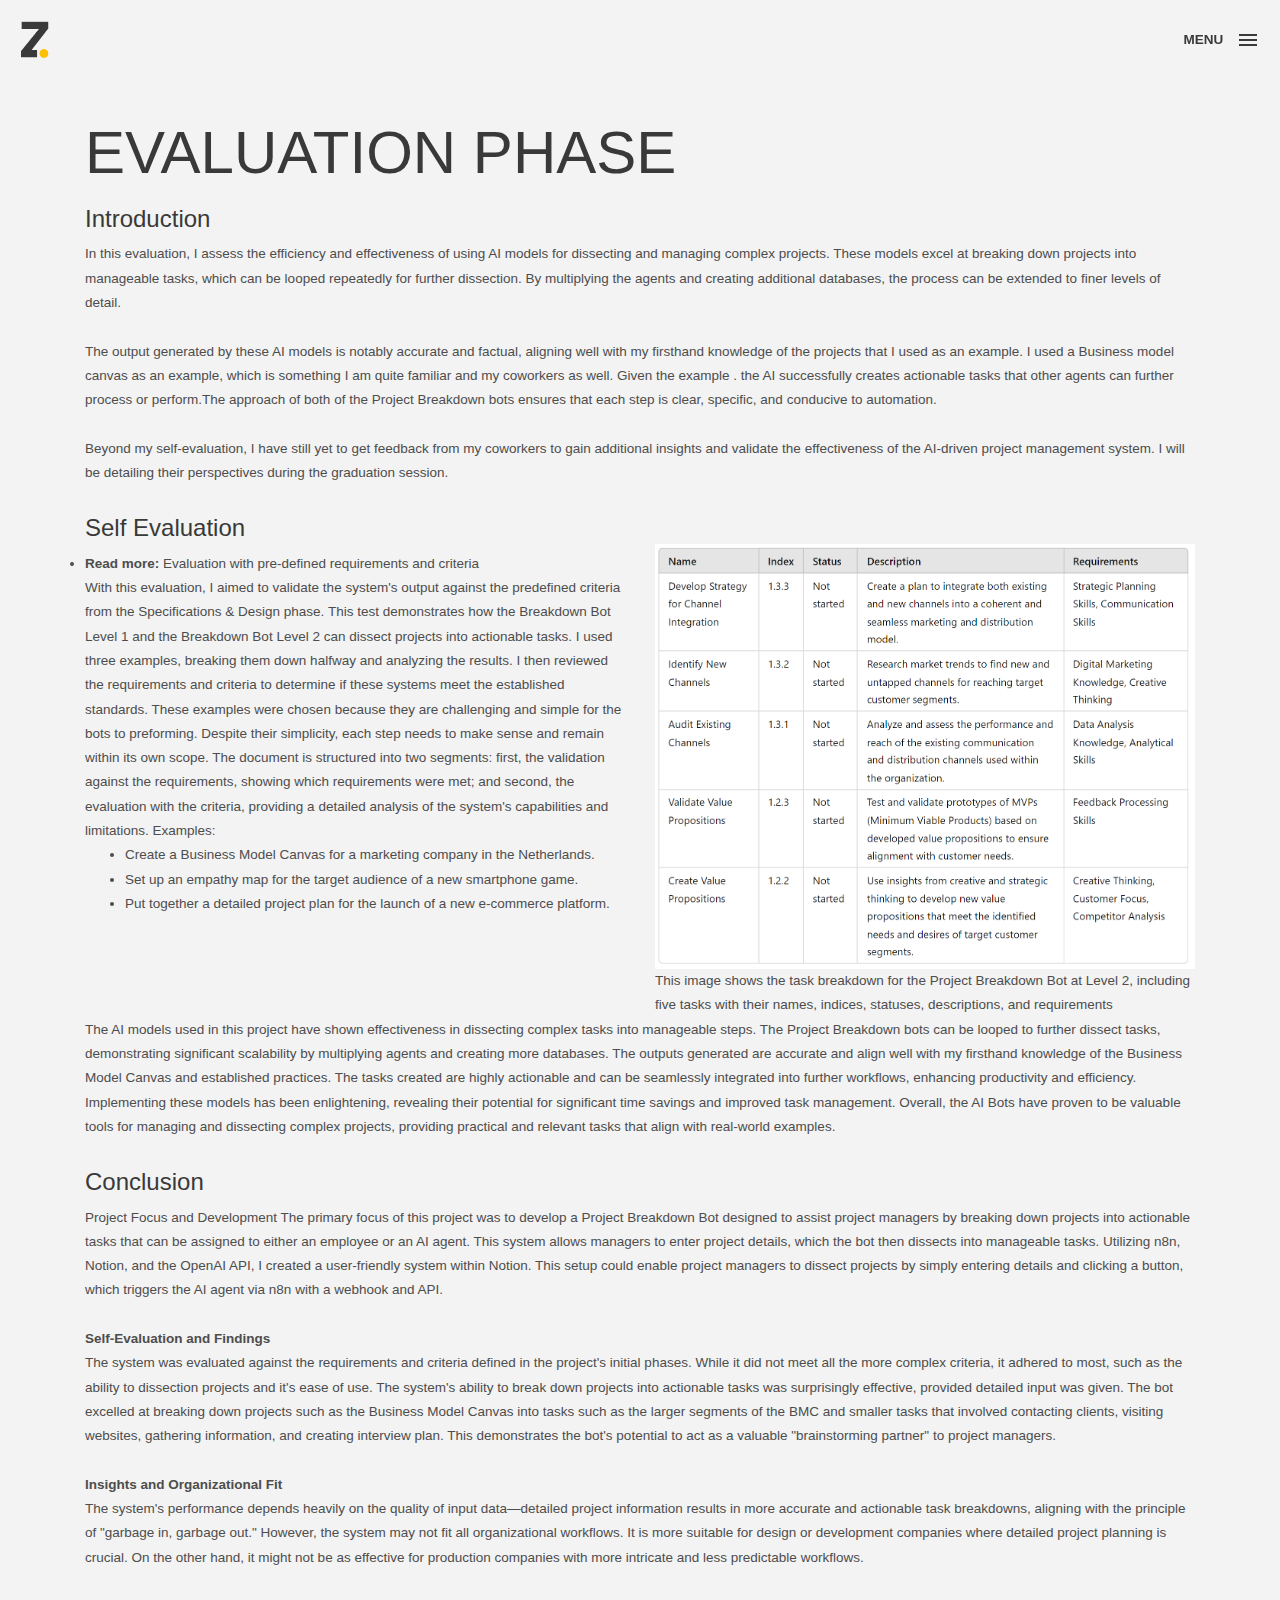
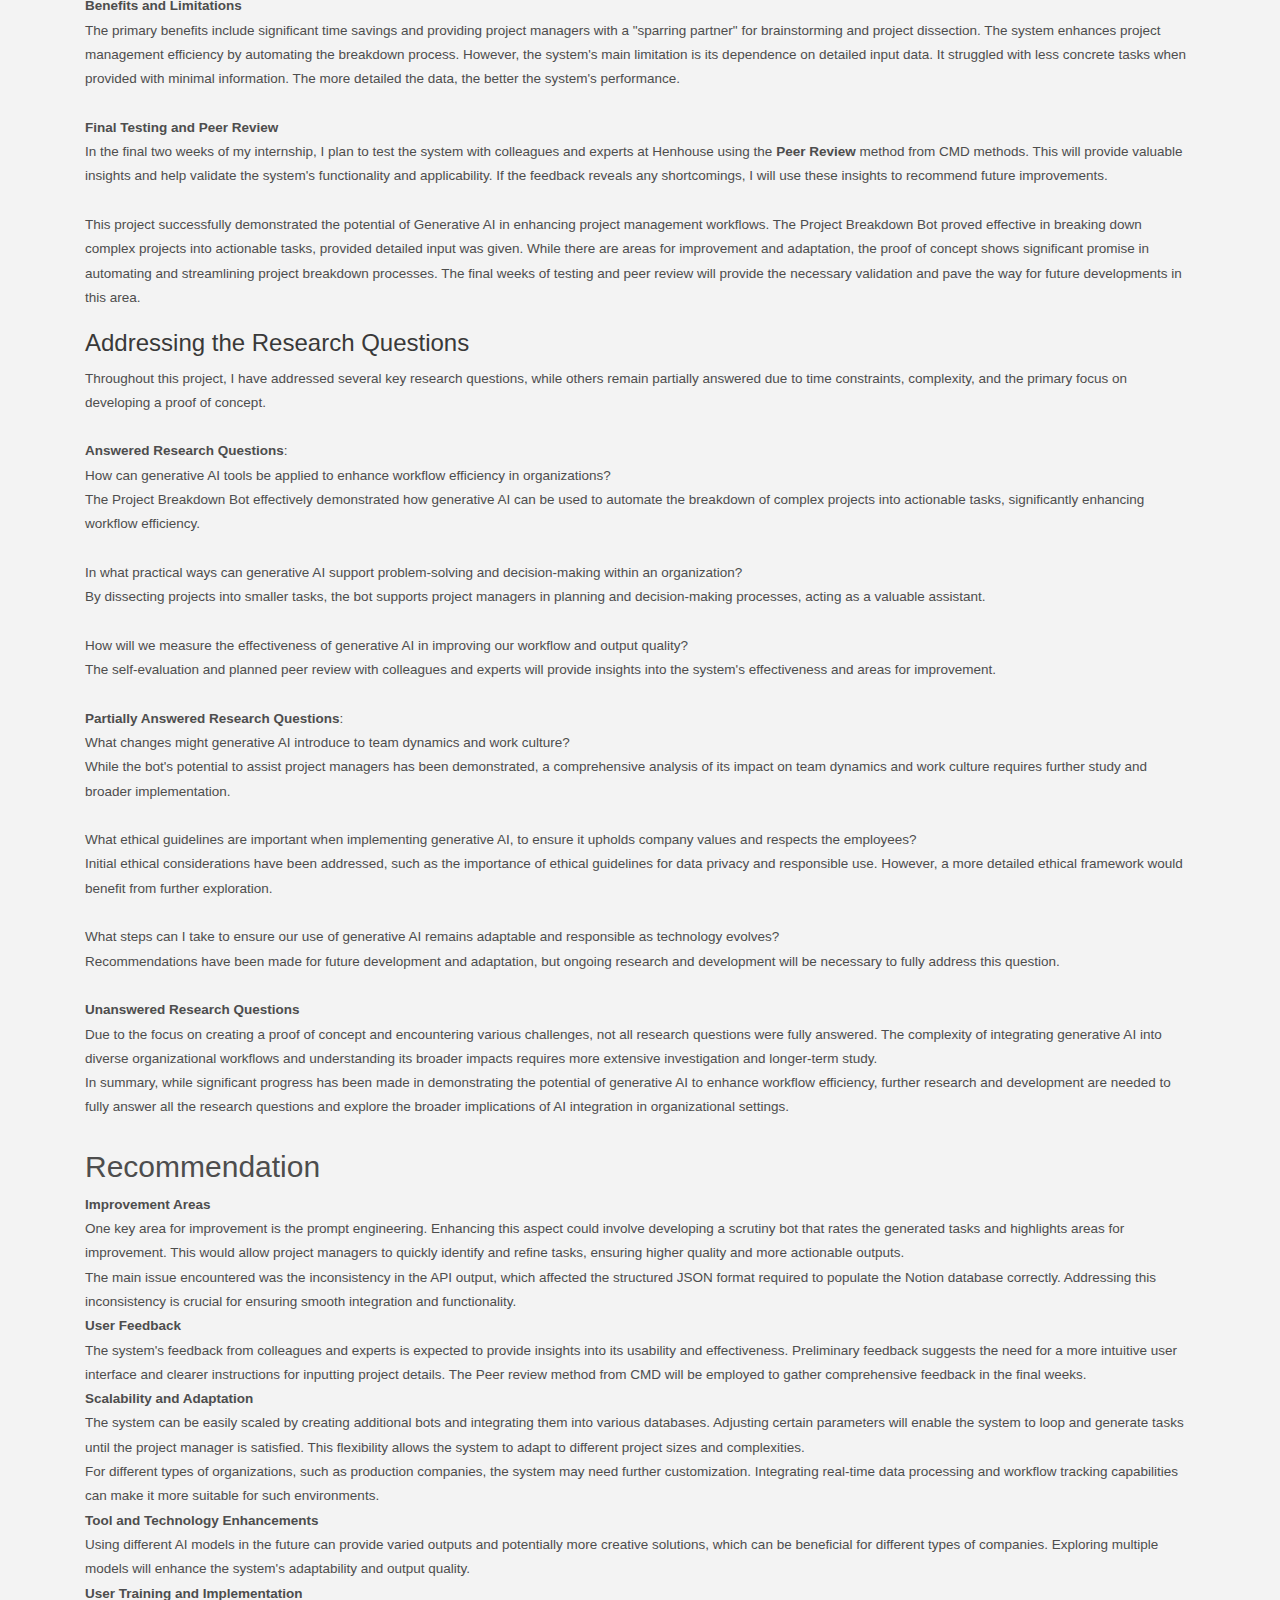
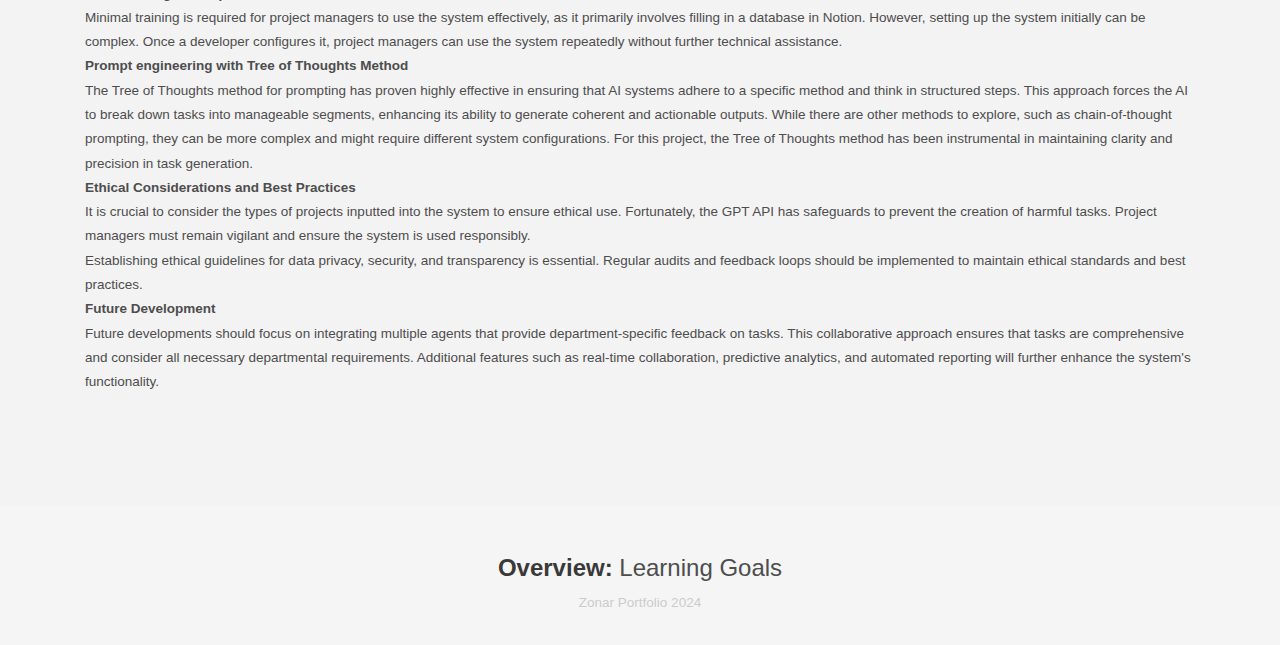
<file: evaluation.html>
<!DOCTYPE html>
<html lang="en">

<head>
    <meta charset="utf-8">
    <meta http-equiv="X-UA-Compatible" content="IE=edge">
    <meta name="viewport" content="width=device-width, initial-scale=1">
    <!-- The above 3 meta tags *must* come first in the head; any other head content must come *after* these tags -->
    <title>Portfolio Zonar Caldera</title>
    <link rel="icon" href="img/fav.png" type="image/x-icon">
    <link href="https://fonts.cdnfonts.com/css/cascadia-code" rel="stylesheet">

    <link rel="stylesheet" href="https://cdn.jsdelivr.net/npm/bootstrap@4.3.1/dist/css/bootstrap.min.css"
        integrity="sha384-ggOyR0iXCbMQv3Xipma34MD+dH/1fQ784/j6cY/iJTQUOhcWr7x9JvoRxT2MZw1T" crossorigin="anonymous">

    <!-- Bootstrap -->
    <link href="css/bootstrap.min.css" rel="stylesheet">
    <link href="ionicons/css/ionicons.min.css" rel="stylesheet">

    <!-- main css -->
    <link href="css/style.css" rel="stylesheet">


    <!-- modernizr -->
    <script src="js/modernizr.js"></script>

    <!-- HTML5 shim and Respond.js for IE8 support of HTML5 elements and media queries -->
    <!-- WARNING: Respond.js doesn't work if you view the page via file:// -->
    <!--[if lt IE 9]>
      <script src="https://oss.maxcdn.com/html5shiv/3.7.2/html5shiv.min.js"></script>
      <script src="https://oss.maxcdn.com/respond/1.4.2/respond.min.js"></script>
    <![endif]-->
</head>

<body>

    <!-- Preloader -->

    <!-- end Preloader -->

    <div class="container-fluid">
        <!-- box header -->
        <header class="box-header">
            <div class="box-logo">
                <a href="index.html"><img src="img/logo.png" width="30" alt="Logo"></a>
            </div>
            <!-- box-nav -->
            <a class="box-primary-nav-trigger" href="#0">
                <span class="box-menu-text">Menu</span><span class="box-menu-icon"></span>
            </a>
            <!-- box-primary-nav-trigger -->
        </header>
        <!-- end box header -->

        <!-- nav -->
        <nav>
            <ul class="box-primary-nav">
                <li class="box-label">2024</li>
                <li><a href="index.html">Home</a> </li>
                <li><a href="triggerphase.html">Trigger Phase</a></li>
                <li><a href="ideationphase.html"><b>Ideation Phase</b></a></li>
                <li><a href="learning.html"><b>Specification & Design</b></a></li>
                <li><a href="realisation.html"><b>Realisation</b></a></li>
                <li><a href="evaluation.html"><b>Evaluation</b></a><i class="ion-ios-circle-filled color"></i></li>
                <li><a href="learning.html"><b>Learning Outcomes</b></a></i></li>


                <li class="box-label">Follow me</li>
                <li class="box-social"><a href="#0"><i class="ion-social-facebook"></i></a></li>
                <li class="box-social"><a href="#0"><i class="ion-social-instagram-outline"></i></a></li>
                <li class="box-social"><a href="#0"><i class="ion-social-twitter"></i></a></li>
                <li class="box-social"><a href="#0"><i class="ion-social-dribbble"></i></a></li>
            </ul>
        </nav>
        <!-- end box-intro -->
    </div>

    <!-- ... (previous HTML content) ... -->

    <div class="container main-container">
        <div class="col-md-12">
            <h1>Evaluation Phase</h1>
            <h3>Introduction</h3>
            <p>
                In this evaluation, I assess the efficiency and effectiveness of using AI models for dissecting and
                managing complex projects. These models excel at breaking down projects into manageable tasks, which can
                be looped repeatedly for further dissection. By multiplying the agents and creating additional
                databases, the process can be extended to finer levels of detail.
                <br><br>
                The output generated by these AI models is notably accurate and factual, aligning well with my firsthand
                knowledge of the projects that I used as an example. I used a Business model canvas as an example, which
                is something I am quite familiar and my coworkers as well. Given the example . the AI successfully
                creates
                actionable tasks that other agents can further process or perform.The approach of both of the Project
                Breakdown bots ensures that
                each step is clear, specific, and conducive to automation.
                <br><br>
                Beyond my self-evaluation, I have still yet to get feedback from my coworkers to gain additional
                insights and validate
                the effectiveness of the AI-driven project management system. I will be detailing their perspectives
                during the graduation session.
            </p>
        </div>
        <div class="col-md-6">
            <h3>Self Evaluation</h3>
            <li><strong>Read more:</strong> <a href="pdf/evaluation.pdf" target="_blank">Evaluation with
                    pre-defined
                    requirements and
                    criteria</a></li>
            </ul>
            </li>
            With this evaluation, I aimed to validate the system's output against the predefined criteria from the
            Specifications & Design phase. This test demonstrates how the Breakdown Bot Level 1 and the Breakdown Bot
            Level 2 can dissect projects into actionable tasks. I used three examples, breaking them down halfway and
            analyzing the results. I then reviewed the requirements and criteria to determine if these systems meet the
            established standards. These examples were chosen because they are challenging and simple for the bots to
            preforming. Despite
            their simplicity, each step needs to make sense and remain within its own scope.

            The document is structured into two segments: first, the validation against the requirements, showing which
            requirements were met; and second, the evaluation with the criteria, providing a detailed analysis of the
            system's capabilities and limitations.

            Examples:

            <ul>
                <li>Create a Business Model Canvas for a marketing company in the Netherlands.</li>
                <li>Set up an empathy map for the target audience of a new smartphone game.</li>
                <li>Put together a detailed project plan for the launch of a new e-commerce platform.</li>
            </ul>




        </div>
        <div class="col-md-6">
            <br><br>
            <img src="img/businessmodelpic.png" alt="System Diagram" class="img-responsive" />
            This image shows the task breakdown for the Project Breakdown Bot at Level 2, including five tasks with
            their names, indices, statuses, descriptions, and requirements
        </div>
        <div class="col-md-12">
            <p>
                The AI models used in this project have shown effectiveness in dissecting complex tasks into manageable
                steps. The Project Breakdown bots can be looped to further dissect tasks, demonstrating significant
                scalability by multiplying agents and creating more databases. The outputs generated are accurate and
                align
                well with my firsthand knowledge of the Business Model Canvas and established practices. The tasks
                created
                are highly actionable and can be seamlessly integrated into further workflows, enhancing productivity
                and
                efficiency. Implementing these models has been enlightening, revealing their potential for significant
                time
                savings and improved task management. Overall, the AI Bots have proven to be valuable tools for managing
                and
                dissecting complex projects, providing practical and relevant tasks that align with real-world examples.

            </p>
        </div>
        <div class="col-md-12">
            <h3>Conclusion</h3>

            <p>
                Project Focus and Development
                The primary focus of this project was to develop a Project Breakdown Bot designed to assist project
                managers by breaking down projects into actionable tasks that can be assigned to either an employee or
                an AI agent. This system allows managers to enter project details, which the bot then dissects into
                manageable tasks. Utilizing n8n, Notion, and the OpenAI API, I created a user-friendly system within
                Notion. This setup could enable project managers to dissect projects by simply entering details and
                clicking
                a button, which triggers the AI agent via n8n with a webhook and API.
                <br><br>
                <b>Self-Evaluation and Findings</b><br>
                The system was evaluated against the requirements and criteria defined in the project's initial phases.
                While it did not meet all the more complex criteria, it adhered to most, such as the ability to
                dissection projects and it's
                ease of use. The system's ability to break down projects into actionable tasks was surprisingly
                effective, provided detailed input was given. The bot excelled at breaking down projects such as the
                Business Model Canvas into tasks such as the larger segments of the BMC and smaller tasks that involved
                contacting clients, visiting websites, gathering
                information, and creating interview plan. This demonstrates the bot's potential to act as a
                valuable "brainstorming partner" to project managers.
                <br><br>
                <b>Insights and Organizational Fit</b><br>
                The system's performance depends heavily on the quality of input data—detailed project information
                results in more accurate and actionable task breakdowns, aligning with the principle of "garbage in,
                garbage out." However, the system may not fit all organizational workflows. It is more suitable for
                design or development companies where detailed project planning is crucial. On the other hand, it might
                not be
                as effective for production companies with more intricate and less predictable workflows.
                <br><br>
                <b>Benefits and Limitations</b><br>
                The primary benefits include significant time savings and providing project managers with a "sparring
                partner" for brainstorming and project dissection. The system enhances project management efficiency by
                automating the breakdown process. However, the system's main limitation is its dependence on detailed
                input data. It struggled with less concrete tasks when provided with minimal information. The more
                detailed the data, the better the system's performance.
                <br><br>
                <b>Final Testing and Peer Review</b><br>
                In the final two weeks of my internship, I plan to test the system with colleagues and experts at
                Henhouse using the <a href="https://cmdmethods.nl/cards/showroom/peer-review" target="_blank"><b>Peer
                        Review</b></a> method from CMD methods. This will provide valuable insights and help validate
                the system's functionality and applicability. If the feedback reveals any shortcomings, I will use these
                insights to recommend future improvements.
                <br><br>

                This project successfully demonstrated the potential of Generative AI in enhancing project management
                workflows. The Project Breakdown Bot proved effective in breaking down complex projects into actionable
                tasks, provided detailed input was given. While there are areas for improvement and adaptation, the
                proof of concept shows significant promise in automating and streamlining project breakdown processes.
                The final weeks of testing and peer review will provide the necessary validation and pave the way for
                future developments in this area.
            </p>

            <p>
            <h3> Addressing the Research Questions
            </h3>
            Throughout this project, I have addressed several key research questions, while others remain partially
            answered due to time constraints, complexity, and the primary focus on developing a proof of concept.
            <br><br>
            <b>Answered Research Questions</b>:
            <br>
            How can generative AI tools be applied to enhance workflow efficiency in organizations?
            <br>
            The Project Breakdown Bot effectively demonstrated how generative AI can be used to automate the
            breakdown of complex projects into actionable tasks, significantly enhancing workflow efficiency.
            <br><br>
            In what practical ways can generative AI support problem-solving and decision-making within an
            organization?
            <br>
            By dissecting projects into smaller tasks, the bot supports project managers in planning and
            decision-making processes, acting as a valuable assistant.<br>
            <br>
            How will we measure the effectiveness of generative AI in improving our workflow and output quality?
            <br>
            The self-evaluation and planned peer review with colleagues and experts will provide insights into the
            system's effectiveness and areas for improvement.<br><br>
            <b>Partially Answered Research Questions</b>:<br>

            What changes might generative AI introduce to team dynamics and work culture?
            <br>
            While the bot's potential to assist project managers has been demonstrated, a comprehensive analysis of
            its impact on team dynamics and work culture requires further study and broader implementation.<br><br>
            What ethical guidelines are important when implementing generative AI, to ensure it upholds company
            values and respects the employees?
            <br>
            Initial ethical considerations have been addressed, such as the importance of ethical guidelines for
            data privacy and responsible use. However, a more detailed ethical framework would benefit from further
            exploration.<br><br>
            What steps can I take to ensure our use of generative AI remains adaptable and responsible as technology
            evolves?
            <br>
            Recommendations have been made for future development and adaptation, but ongoing research and
            development will be necessary to fully address this question.<br><br>
            <b>Unanswered Research Questions</b>
            <br>
            Due to the focus on creating a proof of concept and encountering various challenges, not all research
            questions were fully answered. The complexity of integrating generative AI into diverse organizational
            workflows and understanding its broader impacts requires more extensive investigation and longer-term
            study.<br>
            In summary, while significant progress has been made in demonstrating the potential of generative AI to
            enhance workflow efficiency, further research and development are needed to fully answer all the
            research questions and explore the broader implications of AI integration in organizational settings.
            </p>
        </div>


        <div class="col-md-12">
            <p>
            <h2> Recommendation</h2>
            <b>Improvement Areas</b><br>
            One key area for improvement is the prompt engineering. Enhancing this aspect could involve developing a
            scrutiny bot that rates the generated tasks and highlights areas for improvement. This would allow
            project managers to quickly identify and refine tasks, ensuring higher quality and more actionable
            outputs.
            <br>
            The main issue encountered was the inconsistency in the API output, which affected the structured JSON
            format required to populate the Notion database correctly. Addressing this inconsistency is crucial for
            ensuring smooth integration and functionality.
            <br>
            <b>User Feedback</b><br>
            The system's feedback from colleagues and experts is expected to provide insights into its usability and
            effectiveness. Preliminary feedback suggests the need for a more intuitive user interface and clearer
            instructions for inputting project details. The Peer review method from CMD will be employed to gather
            comprehensive feedback in the final weeks.
            <br>
            <b>Scalability and Adaptation</b><br>
            The system can be easily scaled by creating additional bots and integrating them into various databases.
            Adjusting certain parameters will enable the system to loop and generate tasks until the project manager
            is satisfied. This flexibility allows the system to adapt to different project sizes and complexities.
            <br>
            For different types of organizations, such as production companies, the system may need further
            customization. Integrating real-time data processing and workflow tracking capabilities can make it more
            suitable for such environments.
            <br>
            <b>Tool and Technology Enhancements</b><br>
            Using different AI models in the future can provide varied outputs and potentially more creative
            solutions, which can be beneficial for different types of companies. Exploring multiple models will
            enhance the system's adaptability and output quality.
            <br>
            <b>User Training and Implementation</b><br>
            Minimal training is required for project managers to use the system effectively, as it primarily
            involves filling in a database in Notion. However, setting up the system initially can be complex. Once
            a developer configures it, project managers can use the system repeatedly without further technical
            assistance.
            <br>
            <b>Prompt engineering with Tree of Thoughts Method</b><br>
            The Tree of Thoughts method for prompting has proven highly effective in ensuring that AI systems adhere to
            a specific method and think in structured steps. This approach forces the AI to break down tasks into
            manageable segments, enhancing its ability to generate coherent and actionable outputs. While there are
            other methods to explore, such as chain-of-thought prompting, they can be more complex and might require
            different system configurations. For this project, the Tree of Thoughts method has been instrumental in
            maintaining clarity and precision in task generation.
            <br>
            <b>Ethical Considerations and Best Practices</b><br>
            It is crucial to consider the types of projects inputted into the system to ensure ethical use.
            Fortunately, the GPT API has safeguards to prevent the creation of harmful tasks. Project managers must
            remain vigilant and ensure the system is used responsibly.
            <br>
            Establishing ethical guidelines for data privacy, security, and transparency is essential. Regular
            audits and feedback loops should be implemented to maintain ethical standards and best practices.
            <br>
            <b> Future Development</b><br>
            Future developments should focus on integrating multiple agents that provide department-specific
            feedback on tasks. This collaborative approach ensures that tasks are comprehensive and consider all
            necessary departmental requirements. Additional features such as real-time collaboration, predictive
            analytics, and automated reporting will further enhance the system's functionality.
            </p>
        </div>



    </div>

    <!-- ... (remaining HTML content) ... -->

    <!-- portfolio div -->

    <!-- footer -->
    <footer>
        <h3><strong>Overview:</strong> <a href="learning.html">Learning Goals</a>
            </ul>
        </h3>
        <div class="container-fluid">
            <p class="copyright">Zonar Portfolio 2024</p>

        </div>

    </footer>
    <!-- end footer -->

    <!-- back to top -->
    <a href="#0" class="cd-top"><i class="ion-android-arrow-up"></i></a>
    <!-- end back to top -->



    <!-- jQuery -->
    <script src="js/jquery-2.1.1.js"></script>
    <!--  plugins -->
    <script src="js/bootstrap.min.js"></script>
    <script src="js/menu.js"></script>
    <script src="js/animated-headline.js"></script>
    <script src="js/isotope.pkgd.min.js"></script>


    <!--  custom script -->
    <script src="js/custom.js"></script>

    <!-- google analytics  -->
    <script>
        (function (i, s, o, g, r, a, m) {
            i['GoogleAnalyticsObject'] = r;
            i[r] = i[r] || function () {
                (i[r].q = i[r].q || []).push(arguments)
            }, i[r].l = 1 * new Date();
            a = s.createElement(o),
                m = s.getElementsByTagName(o)[0];
            a.async = 1;
            a.src = g;
            m.parentNode.insertBefore(a, m)
        })(window, document, 'script', 'https://www.google-analytics.com/analytics.js', 'ga');

        ga('create', 'UA-76796224-1', 'auto');
        ga('send', 'pageview');
    </script>

</body>

</html>
</file>
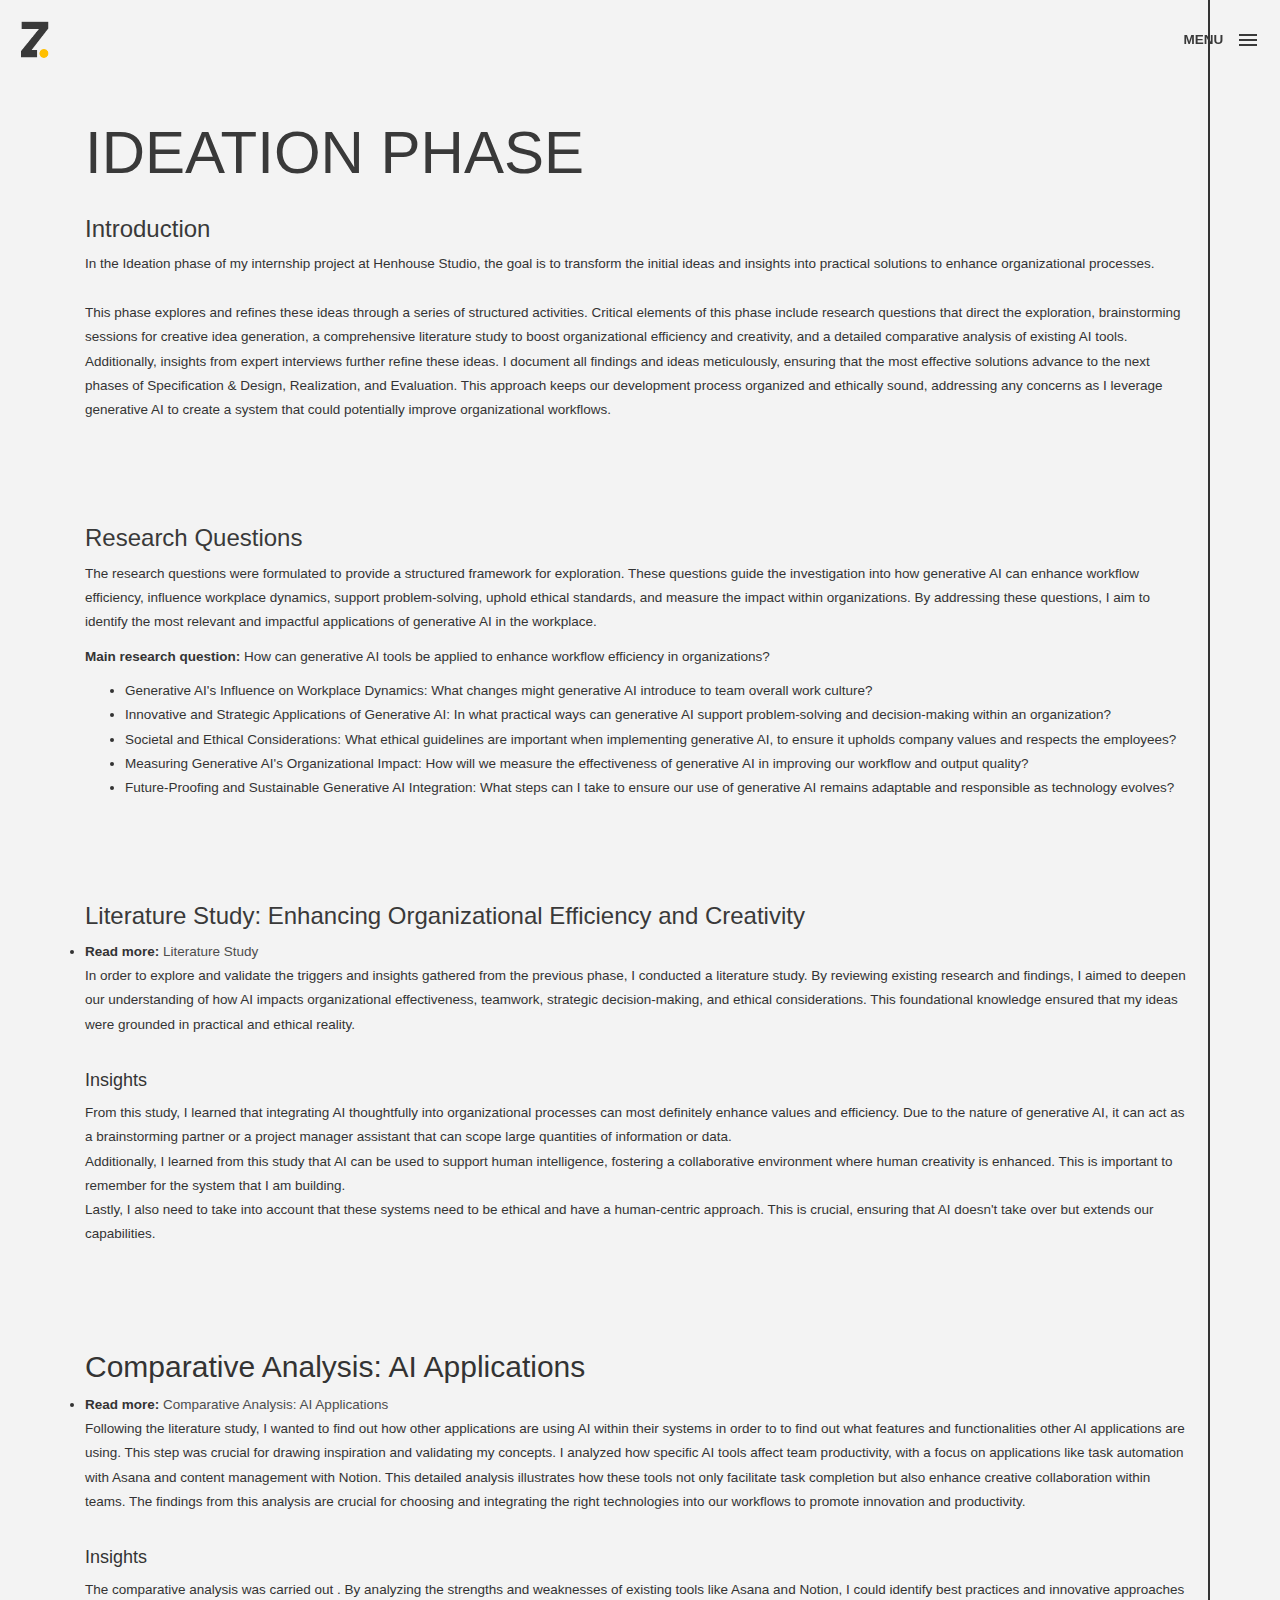
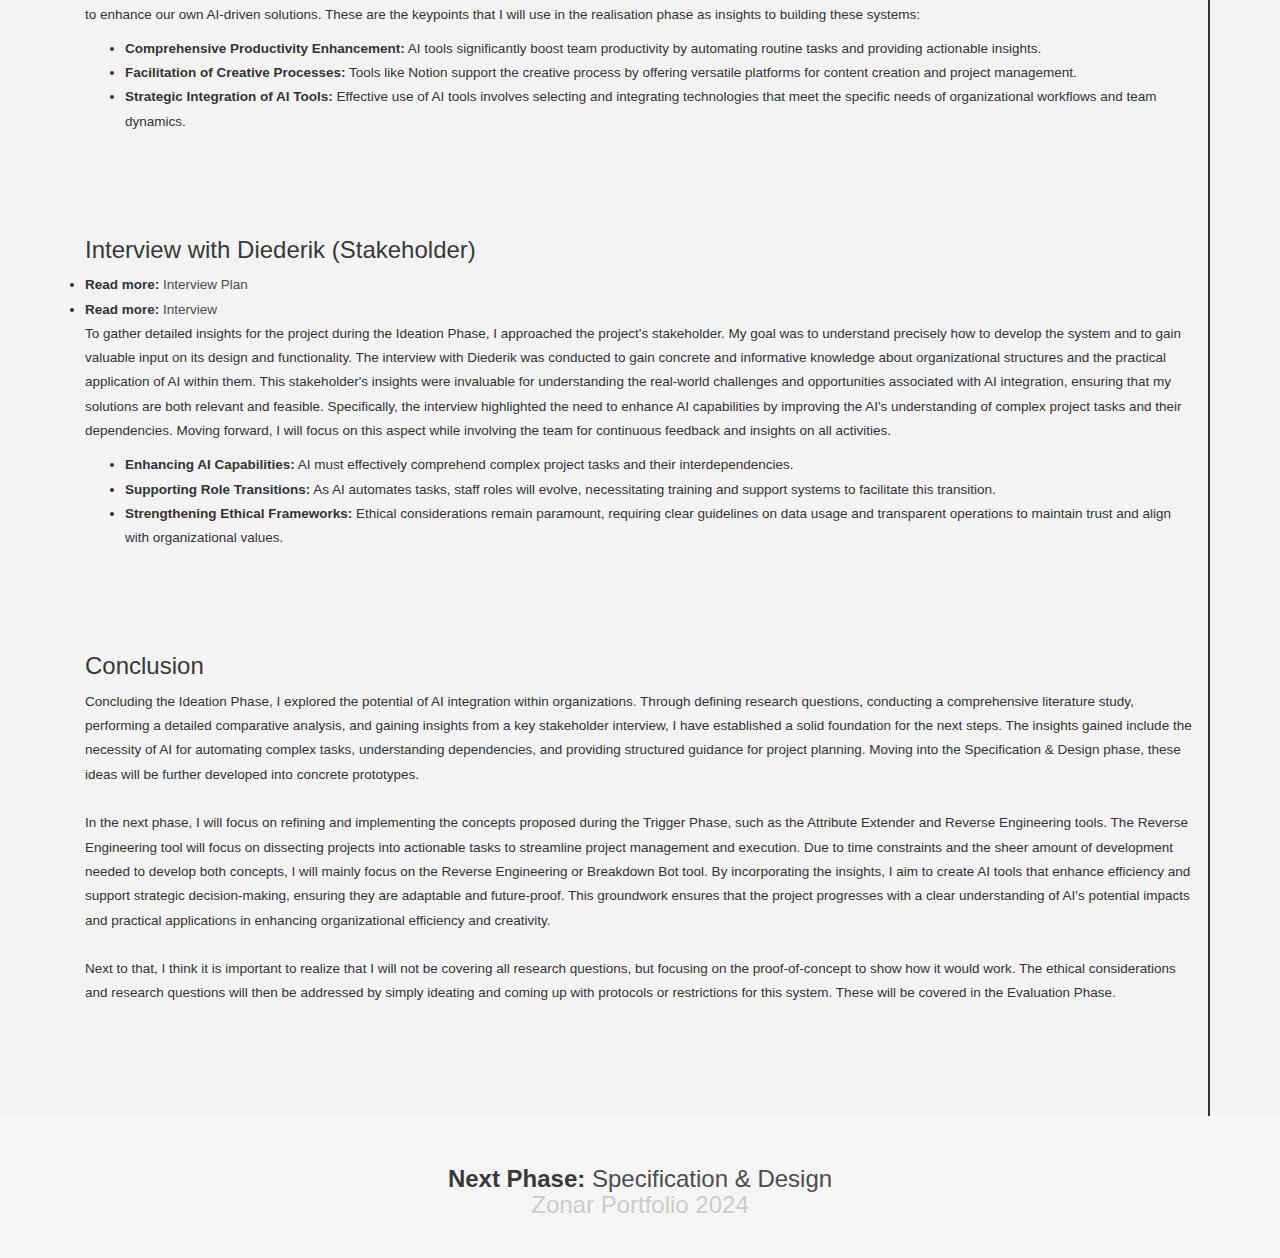
<file: ideationphase.html>
<!DOCTYPE html>
<html lang="en">

<head>
    <meta charset="utf-8">
    <meta http-equiv="X-UA-Compatible" content="IE=edge">
    <meta name="viewport" content="width=device-width, initial-scale=1">
    <!-- The above 3 meta tags *must* come first in the head; any other head content must come *after* these tags -->
    <title>Portfolio Zonar Caldera</title>
    <link rel="icon" href="img/fav.png" type="image/x-icon">
    <link href="https://fonts.cdnfonts.com/css/cascadia-code" rel="stylesheet">

    <link rel="stylesheet" href="https://cdn.jsdelivr.net/npm/bootstrap@4.3.1/dist/css/bootstrap.min.css"
        integrity="sha384-ggOyR0iXCbMQv3Xipma34MD+dH/1fQ784/j6cY/iJTQUOhcWr7x9JvoRxT2MZw1T" crossorigin="anonymous">

    <!-- Bootstrap -->
    <link href="css/bootstrap.min.css" rel="stylesheet">
    <link href="ionicons/css/ionicons.min.css" rel="stylesheet">

    <!-- main css -->
    <link href="css/style.css" rel="stylesheet">


    <!-- modernizr -->
    <script src="js/modernizr.js"></script>

    <!-- HTML5 shim and Respond.js for IE8 support of HTML5 elements and media queries -->
    <!-- WARNING: Respond.js doesn't work if you view the page via file:// -->
    <!--[if lt IE 9]>
      <script src="https://oss.maxcdn.com/html5shiv/3.7.2/html5shiv.min.js"></script>
      <script src="https://oss.maxcdn.com/respond/1.4.2/respond.min.js"></script>
    <![endif]-->
</head>

<body>

    <!-- Preloader -->

    <!-- end Preloader -->

    <div class="container-fluid">
        <!-- box header -->
        <header class="box-header">
            <div class="box-logo">
                <a href="index.html"><img src="img/logo.png" width="30" alt="Logo"></a>
            </div>
            <!-- box-nav -->
            <a class="box-primary-nav-trigger" href="#0">
                <span class="box-menu-text">Menu</span><span class="box-menu-icon"></span>
            </a>
            <!-- box-primary-nav-trigger -->
        </header>
        <!-- end box header -->

        <!-- nav -->
        <nav>
            <ul class="box-primary-nav">
                <li class="box-label">2024</li>
                <li><a href="index.html">Home</a> </li>
                <li><a href="triggerphase.html">Trigger Phase</a></i></li>
                <li><a href="ideationphase.html"><b>Ideation Phase</b></a><i class="ion-ios-circle-filled color"></i>
                </li>
                <li><a href="spec&design.html"><b>Specification & Design</b></a></li>
                <li><a href="realisation.html"><b>Realisation</b></a></li>
                <li><a href="evaluation.html"><b>Evaluation</b></a></li>
                <li><a href="learning.html"><b>Learning Outcomes</b></a></li>

                <li class="box-label">Follow me</li>
                <li class="box-social"><a href="#0"><i class="ion-social-facebook"></i></a></li>
                <li class="box-social"><a href="#0"><i class="ion-social-instagram-outline"></i></a></li>
                <li class="box-social"><a href="#0"><i class="ion-social-twitter"></i></a></li>
                <li class="box-social"><a href="#0"><i class="ion-social-dribbble"></i></a></li>
            </ul>
        </nav>
        <!-- end box-intro -->
    </div>

    <!-- ... (previous HTML content) ... -->

    <div id="text" class="container main-container">
        <div class="col-md-12">
            <h1>Ideation Phase</h1>
        </div>
        <div class="col-md-12">
            <h3>Introduction</h3>
            <p>In the Ideation phase of my internship project at Henhouse Studio, the goal is to transform the initial
                ideas and insights into practical solutions to enhance organizational processes.
                <br><br>
                This phase explores and refines these ideas through a series of structured activities. Critical elements
                of this phase include research questions that direct the exploration, brainstorming sessions for
                creative idea generation, a comprehensive literature study to boost organizational efficiency and
                creativity, and a detailed comparative analysis of existing AI tools. Additionally, insights from expert
                interviews further refine these ideas. I document all findings and ideas meticulously, ensuring that the
                most effective solutions advance to the next phases of Specification & Design, Realization, and
                Evaluation. This approach keeps our development process organized and ethically sound, addressing any
                concerns as I leverage generative AI to create a system that could potentially improve organizational
                workflows.
            </p>
            <br><br><br>
        </div>
        <div class="col-md-12">
            <h3>Research Questions</h3>
            <p>The research questions were formulated to provide a structured framework for exploration. These questions
                guide the investigation into how generative AI can enhance workflow efficiency, influence workplace
                dynamics,
                support problem-solving, uphold ethical standards, and measure the impact within organizations. By
                addressing these questions, I aim to identify the most relevant and impactful applications of
                generative AI in the
                workplace.</p>
                <p><b>Main research question:</b> How can generative AI tools be applied to enhance workflow
                    efficiency in organizations?</p>
            <ul>
                <li>Generative AI's Influence on Workplace Dynamics: What changes might generative AI introduce to team
                     overall work culture?</li>
                <li>Innovative and Strategic Applications of Generative AI: In what practical ways can generative AI
                    support problem-solving and decision-making within an organization?</li>
                <li>Societal and Ethical Considerations: What ethical guidelines are important when implementing
                    generative AI, to ensure it upholds company values and respects the employees?</li>
                <li>Measuring Generative AI's Organizational Impact: How will we measure the effectiveness of generative
                    AI in
                    improving our workflow and output quality?</li>
                <li>Future-Proofing and Sustainable Generative AI Integration: What steps can I take to ensure our use
                    of
                    generative AI remains adaptable and responsible as technology evolves?</li>
            </ul>

            <br><br><br>
        </div>

        <div class="col-md-12">
            <h3>Literature Study: Enhancing Organizational Efficiency and Creativity</h3>
            <li><strong>Read more:</strong> <a href="pdf/generativeAI.literaturestudy.pdf" target="_blank">Literature
                    Study</a></li>
            </ul>
            </li>
            <p>In order to explore and validate the triggers and insights gathered from the previous phase, I conducted
                a literature study. By reviewing existing research and findings, I aimed to deepen our understanding of
                how AI impacts organizational effectiveness, teamwork, strategic decision-making, and ethical
                considerations. This foundational knowledge ensured that my ideas were grounded in practical and ethical
                reality.
                <br><br>
            <h4>Insights</h4>
            From this study, I learned that integrating AI thoughtfully into organizational processes can most
            definitely enhance values and efficiency. Due to the nature of generative AI, it can act as a
            brainstorming partner or a project manager assistant that can scope large quantities of information or
            data.
            <br>
            Additionally, I learned from this study that AI can be used to support human intelligence, fostering a
            collaborative environment where human creativity is enhanced. This is important to remember for the
            system that I am building.
            <br>
            Lastly, I also need to take into account that these systems need to be ethical and have a human-centric
            approach. This is crucial, ensuring that AI doesn't take over but extends our capabilities.
            </p>

            <br><br><br>
        </div>
        <div class="col-md-12">
            <h2>Comparative Analysis: AI Applications</h2>
            <li><strong>Read more:</strong> <a href="pdf/ai.apps.pdf" target="_blank">Comparative Analysis: AI
                    Applications</a></li>
            </ul>
            </li>
            <p>Following the literature study, I wanted to find out how other applications are using AI within their
                systems in order to to find out what features and functionalities other AI
                applications are using. This step was crucial for drawing inspiration and validating my concepts. I
                analyzed how specific AI tools affect team productivity, with a focus
                on applications like task automation with Asana and content management with Notion. This detailed
                analysis illustrates how these tools not only facilitate task completion but also enhance creative
                collaboration within teams. The findings from this analysis are crucial for choosing and integrating the
                right technologies into our workflows to promote innovation and productivity.<br><br>
            <h4>Insights</h4>
            The comparative analysis was carried out . By
            analyzing the strengths and weaknesses of existing tools like Asana and Notion, I could identify best
            practices and innovative approaches to enhance our own AI-driven solutions. These are the keypoints that
            I will use in the realisation phase as insights to building these systems:</p>
            <ul>
                <li><b>Comprehensive Productivity Enhancement:</b> AI tools significantly boost team productivity by
                    automating routine tasks and providing actionable insights.</li>
                <li><b>Facilitation of Creative Processes:</b> Tools like Notion support the creative process by
                    offering versatile platforms for content creation and project management.</li>
                <li><b>Strategic Integration of AI Tools:</b> Effective use of AI tools involves selecting and
                    integrating technologies that meet the specific needs of organizational workflows and team dynamics.
                </li>
            </ul>
            <br><br><br>
        </div>
        <div class="col-md-12">

            <h3>Interview with Diederik (Stakeholder)</h3>
            <li><strong>Read more:</strong> <a href="pdf/Interview Plan for Manager.pdf" target="_blank">Interview
                    Plan</a></li>
            </ul>
            </li>
            <li><strong>Read more:</strong> <a href="pdf/Interview with Stakeholder.pdf" target="_blank">Interview</a>
            </li>
            </ul>
            </li>

            <p>To gather detailed insights for the project during the Ideation Phase, I approached the project's
                stakeholder. My goal was to understand precisely how to develop the system and to gain valuable input on
                its design and functionality. The interview with Diederik was conducted to gain concrete and informative
                knowledge about organizational
                structures and the practical application of AI within them. This stakeholder's insights were invaluable
                for understanding the real-world challenges and opportunities associated with AI integration, ensuring
                that my solutions are both relevant and feasible. Specifically, the interview highlighted the need to
                enhance AI capabilities by improving the AI's understanding of complex project tasks and their
                dependencies. Moving forward, I will focus on this aspect while involving the team for continuous
                feedback and insights on all activities.</p>
            <ul>
                <li><b>Enhancing AI Capabilities:</b> AI must effectively comprehend complex project tasks and their
                    interdependencies.</li>
                <li><b>Supporting Role Transitions:</b> As AI automates tasks, staff roles will evolve, necessitating
                    training and support systems to facilitate this transition.</li>
                <li><b>Strengthening Ethical Frameworks:</b> Ethical considerations remain paramount, requiring clear
                    guidelines on data usage and transparent operations to maintain trust and align with organizational
                    values.</li>
            </ul>
            <br><br><br>
        </div>
        <div class="col-md-12">
            <h3>Conclusion</h3>
            <p>Concluding the Ideation Phase, I explored the potential of AI integration within organizations. Through
                defining research questions, conducting a comprehensive literature study, performing a detailed
                comparative analysis, and gaining insights from a key stakeholder interview, I have established a solid
                foundation for the next steps. The insights gained include the necessity of AI for automating complex
                tasks, understanding dependencies, and providing structured guidance for project planning. Moving into
                the Specification & Design phase, these ideas will be further developed into concrete prototypes.
                <br><br>
                In the next phase, I will focus on refining and implementing the concepts proposed during the Trigger
                Phase, such as the Attribute Extender and Reverse Engineering tools. The Reverse Engineering tool will
                focus on dissecting projects into actionable tasks to streamline project management and execution. Due
                to time constraints and the sheer amount of development needed to develop both concepts, I will mainly
                focus on the Reverse Engineering or Breakdown Bot tool. By incorporating the insights, I aim to create
                AI tools that enhance efficiency and support strategic decision-making, ensuring they are adaptable and
                future-proof. This groundwork ensures that the project progresses with a clear understanding of AI's
                potential impacts and practical applications in enhancing organizational efficiency and creativity.
                <br><br>
                Next to that, I think it is important to realize that I will not be covering all research questions, but
                focusing on the proof-of-concept to show how it would work. The ethical considerations and research
                questions will then be addressed by simply ideating and coming up with protocols or restrictions for
                this system. These will be covered in the Evaluation Phase.
            </p>
        </div>
    </div>


    <footer>
        <h3><strong>Next Phase:</strong> <a href="spec&design.html">Specification & Design</a>
            </ul>
            <div class="container-fluid">
                <p class="copyright">Zonar Portfolio 2024</p>
            </div>
    </footer>
    <!-- end footer -->

    <!-- back to top -->
    <a href="#0" class="cd-top"><i class="ion-android-arrow-up"></i></a>
    <!-- end back to top -->



    <!-- jQuery -->
    <script src="js/jquery-2.1.1.js"></script>
    <!--  plugins -->
    <script src="js/bootstrap.min.js"></script>
    <script src="js/menu.js"></script>
    <script src="js/animated-headline.js"></script>
    <script src="js/isotope.pkgd.min.js"></script>


    <!--  custom script -->
    <script src="js/custom.js"></script>

    <!-- google analytics  -->
    <script>
        (function (i, s, o, g, r, a, m) {
            i['GoogleAnalyticsObject'] = r;
            i[r] = i[r] || function () {
                (i[r].q = i[r].q || []).push(arguments)
            }, i[r].l = 1 * new Date();
            a = s.createElement(o),
                m = s.getElementsByTagName(o)[0];
            a.async = 1;
            a.src = g;
            m.parentNode.insertBefore(a, m)
        })(window, document, 'script', 'https://www.google-analytics.com/analytics.js', 'ga');

        ga('create', 'UA-76796224-1', 'auto');
        ga('send', 'pageview');
    </script>

</body>

</html>
</file>
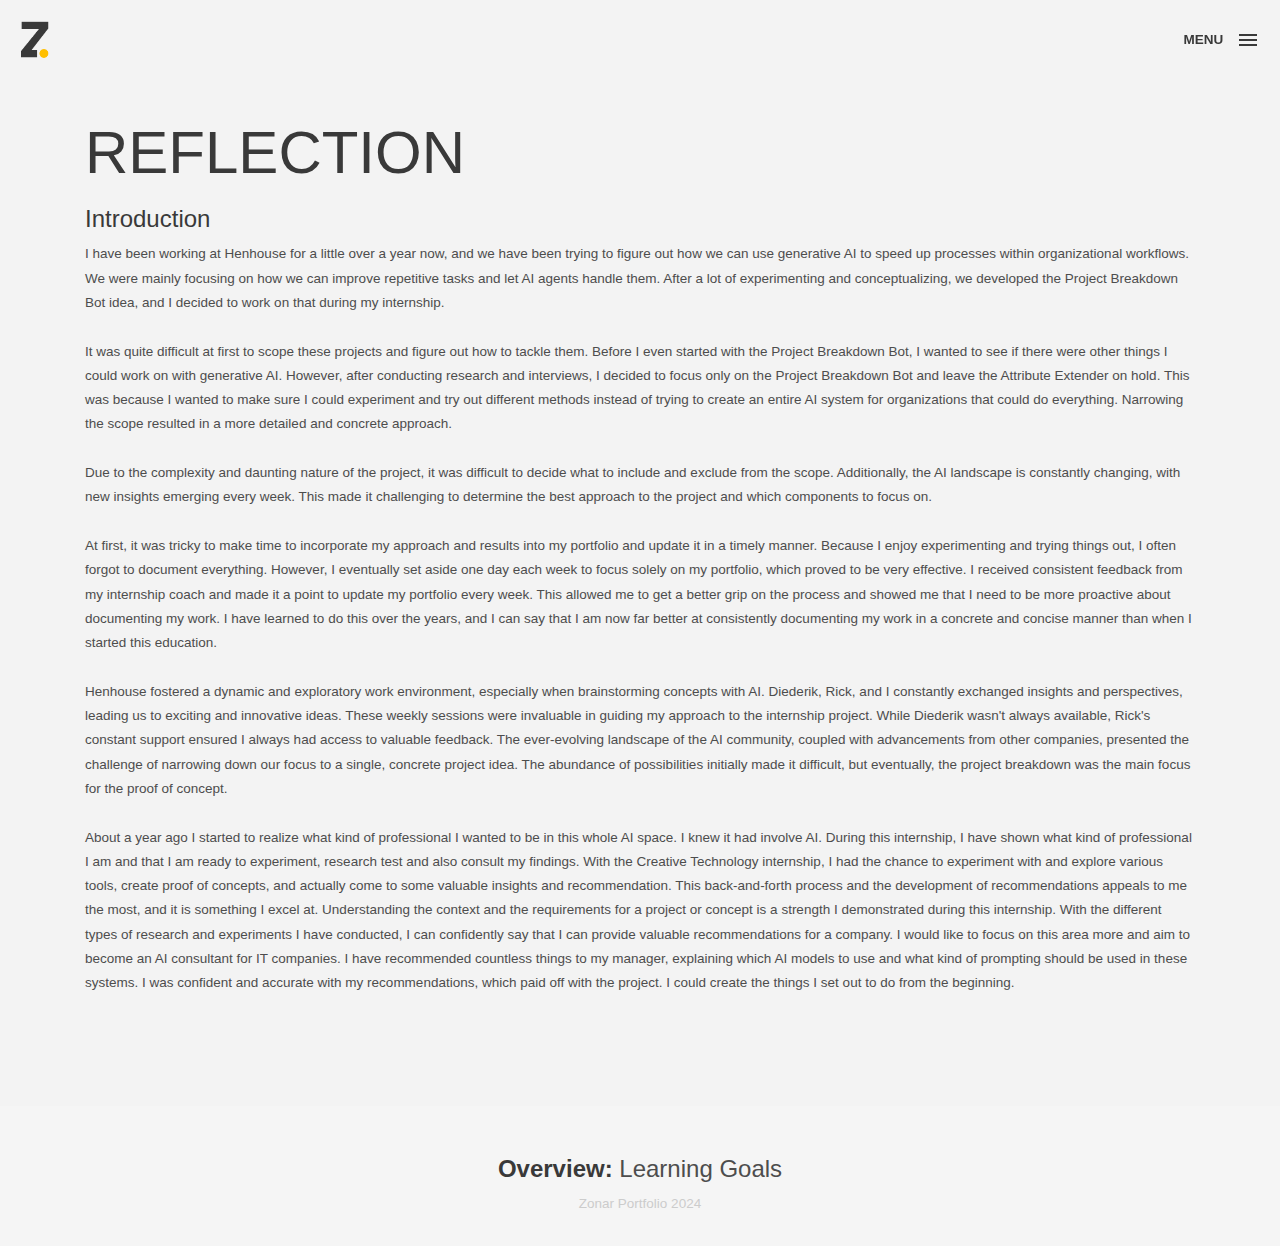
<file: reflection.html>
<!DOCTYPE html>
<html lang="en">

<head>
    <meta charset="utf-8">
    <meta http-equiv="X-UA-Compatible" content="IE=edge">
    <meta name="viewport" content="width=device-width, initial-scale=1">
    <!-- The above 3 meta tags *must* come first in the head; any other head content must come *after* these tags -->
    <title>Portfolio Zonar Caldera</title>
    <link rel="icon" href="img/fav.png" type="image/x-icon">
    <link href="https://fonts.cdnfonts.com/css/cascadia-code" rel="stylesheet">

    <link rel="stylesheet" href="https://cdn.jsdelivr.net/npm/bootstrap@4.3.1/dist/css/bootstrap.min.css"
        integrity="sha384-ggOyR0iXCbMQv3Xipma34MD+dH/1fQ784/j6cY/iJTQUOhcWr7x9JvoRxT2MZw1T" crossorigin="anonymous">

    <!-- Bootstrap -->
    <link href="css/bootstrap.min.css" rel="stylesheet">
    <link href="ionicons/css/ionicons.min.css" rel="stylesheet">

    <!-- main css -->
    <link href="css/style.css" rel="stylesheet">


    <!-- modernizr -->
    <script src="js/modernizr.js"></script>

    <!-- HTML5 shim and Respond.js for IE8 support of HTML5 elements and media queries -->
    <!-- WARNING: Respond.js doesn't work if you view the page via file:// -->
    <!--[if lt IE 9]>
      <script src="https://oss.maxcdn.com/html5shiv/3.7.2/html5shiv.min.js"></script>
      <script src="https://oss.maxcdn.com/respond/1.4.2/respond.min.js"></script>
    <![endif]-->
</head>

<body>

    <!-- Preloader -->

    <!-- end Preloader -->

    <div class="container-fluid">
        <!-- box header -->
        <header class="box-header">
            <div class="box-logo">
                <a href="index.html"><img src="img/logo.png" width="30" alt="Logo"></a>
            </div>
            <!-- box-nav -->
            <a class="box-primary-nav-trigger" href="#0">
                <span class="box-menu-text">Menu</span><span class="box-menu-icon"></span>
            </a>
            <!-- box-primary-nav-trigger -->
        </header>
        <!-- end box header -->

        <!-- nav -->
        <nav>
            <ul class="box-primary-nav">
                <li class="box-label">2024</li>
                <li><a href="index.html">Home</a> </li>
                <li><a href="learning.html"><b>Learning Outcomes</b></a></li>
                <li><a href="triggerphase.html">Trigger Phase</a></i></li>
                <li><a href="ideationphase.html"><b>Ideation Phase</b></a></li>
                <li><a href="spec&design.html"><b>Specification & Design</b></a></li>
                <li><a href="realisation.html"><b>Realisation</b></a></li>
                <li><a href="evaluation.html"><b>Evaluation</b></a><i class="ion-ios-circle-filled color"></i></li>

                <li class="box-label">Follow me</li>
                <li class="box-social"><a href="#0"><i class="ion-social-facebook"></i></a></li>
                <li class="box-social"><a href="#0"><i class="ion-social-instagram-outline"></i></a></li>
                <li class="box-social"><a href="#0"><i class="ion-social-twitter"></i></a></li>
                <li class="box-social"><a href="#0"><i class="ion-social-dribbble"></i></a></li>
            </ul>
        </nav>
        <!-- end box-intro -->
    </div>

    <!-- ... (previous HTML content) ... -->

    <div class="container main-container">
        <div class="col-md-12">
            <h1>Reflection</h1>
            <h3>Introduction</h3>
            <p>
                I have been working at Henhouse for a little over a year now, and we have been trying to figure out how
                we can use generative AI to speed up processes within organizational workflows. We were mainly focusing
                on how we can improve repetitive tasks and let AI agents handle them. After a lot of experimenting and
                conceptualizing, we developed the Project Breakdown Bot idea, and I decided to work on that during my
                internship.
                <br><br>
                It was quite difficult at first to scope these projects and figure out how to tackle them. Before I even
                started with the Project Breakdown Bot, I wanted to see if there were other things I could work on with
                generative AI. However, after conducting research and interviews, I decided to focus only on the Project
                Breakdown Bot and leave the Attribute Extender on hold. This was because I wanted to make sure I could
                experiment and try out different methods instead of trying to create an entire AI system for
                organizations that could do everything. Narrowing the scope resulted in a more detailed and concrete
                approach.
                <br><br>
                Due to the complexity and daunting nature of the project, it was difficult to decide what to include and
                exclude from the scope. Additionally, the AI landscape is constantly changing, with new insights
                emerging every week. This made it challenging to determine the best approach to the project and which
                components to focus on.
                <br><br>
                At first, it was tricky to make time to incorporate my approach and results into my portfolio and update
                it in a timely manner. Because I enjoy experimenting and trying things out, I often forgot to document
                everything. However, I eventually set aside one day each week to focus solely on my portfolio, which
                proved to be very effective. I received consistent feedback from my internship coach and made it a point
                to update my portfolio every week. This allowed me to get a better grip on the process and showed me
                that I need to be more proactive about documenting my work. I have learned to do this over the years,
                and I can say that I am now far better at consistently documenting my work in a concrete and concise
                manner than when I started this education.
                <br><br>
                Henhouse fostered a dynamic and exploratory work environment, especially when brainstorming concepts
                with AI. Diederik, Rick, and I constantly exchanged insights and perspectives, leading us to exciting
                and innovative ideas. These weekly sessions were invaluable in guiding my approach to the internship
                project. While Diederik wasn't always available, Rick's constant support ensured I always had access to
                valuable feedback.

                The ever-evolving landscape of the AI community, coupled with advancements from other companies,
                presented the challenge of narrowing down our focus to a single, concrete project idea. The abundance of
                possibilities initially made it difficult, but eventually, the project breakdown was the main focus for the proof of concept.
                <br><br>
                About a year ago I started to realize what kind of professional I wanted to be in this whole AI space. I
                knew it had involve AI. During this internship, I have shown what kind of professional I am and that I am
                ready to experiment, research test and also consult my findings.  With the
                Creative Technology internship, I had the chance to experiment with and explore various tools, create
                proof of concepts, and actually come to some valuable insights and recommendation. This back-and-forth process and the development of
                recommendations appeals to me the most, and it is something I excel at. Understanding the context and
                the requirements for a project or concept is a strength I demonstrated during this internship. With the
                different types of research and experiments I have conducted, I can confidently say that I can provide
                valuable recommendations for a company. I would like to focus on this area more and aim to become an AI
                consultant for IT companies. I have recommended countless things to my manager, explaining which AI
                models to use and what kind of prompting should be used in these systems. I was confident and accurate
                with my recommendations, which paid off with the project. I could create the things I set out to do from
                the beginning.
            </p>
        </div>

    </div>


    </div>

    <!-- ... (remaining HTML content) ... -->

    <!-- portfolio div -->

    <!-- footer -->
    <footer>
        <h3><strong>Overview:</strong> <a href="learning.html">Learning Goals</a>
            </ul>
        </h3>
        <div class="container-fluid">
            <p class="copyright">Zonar Portfolio 2024</p>

        </div>

    </footer>
    <!-- end footer -->

    <!-- back to top -->
    <a href="#0" class="cd-top"><i class="ion-android-arrow-up"></i></a>
    <!-- end back to top -->



    <!-- jQuery -->
    <script src="js/jquery-2.1.1.js"></script>
    <!--  plugins -->
    <script src="js/bootstrap.min.js"></script>
    <script src="js/menu.js"></script>
    <script src="js/animated-headline.js"></script>
    <script src="js/isotope.pkgd.min.js"></script>


    <!--  custom script -->
    <script src="js/custom.js"></script>

    <!-- google analytics  -->
    <script>
        (function (i, s, o, g, r, a, m) {
            i['GoogleAnalyticsObject'] = r;
            i[r] = i[r] || function () {
                (i[r].q = i[r].q || []).push(arguments)
            }, i[r].l = 1 * new Date();
            a = s.createElement(o),
                m = s.getElementsByTagName(o)[0];
            a.async = 1;
            a.src = g;
            m.parentNode.insertBefore(a, m)
        })(window, document, 'script', 'https://www.google-analytics.com/analytics.js', 'ga');

        ga('create', 'UA-76796224-1', 'auto');
        ga('send', 'pageview');
    </script>

</body>

</html>
</file>
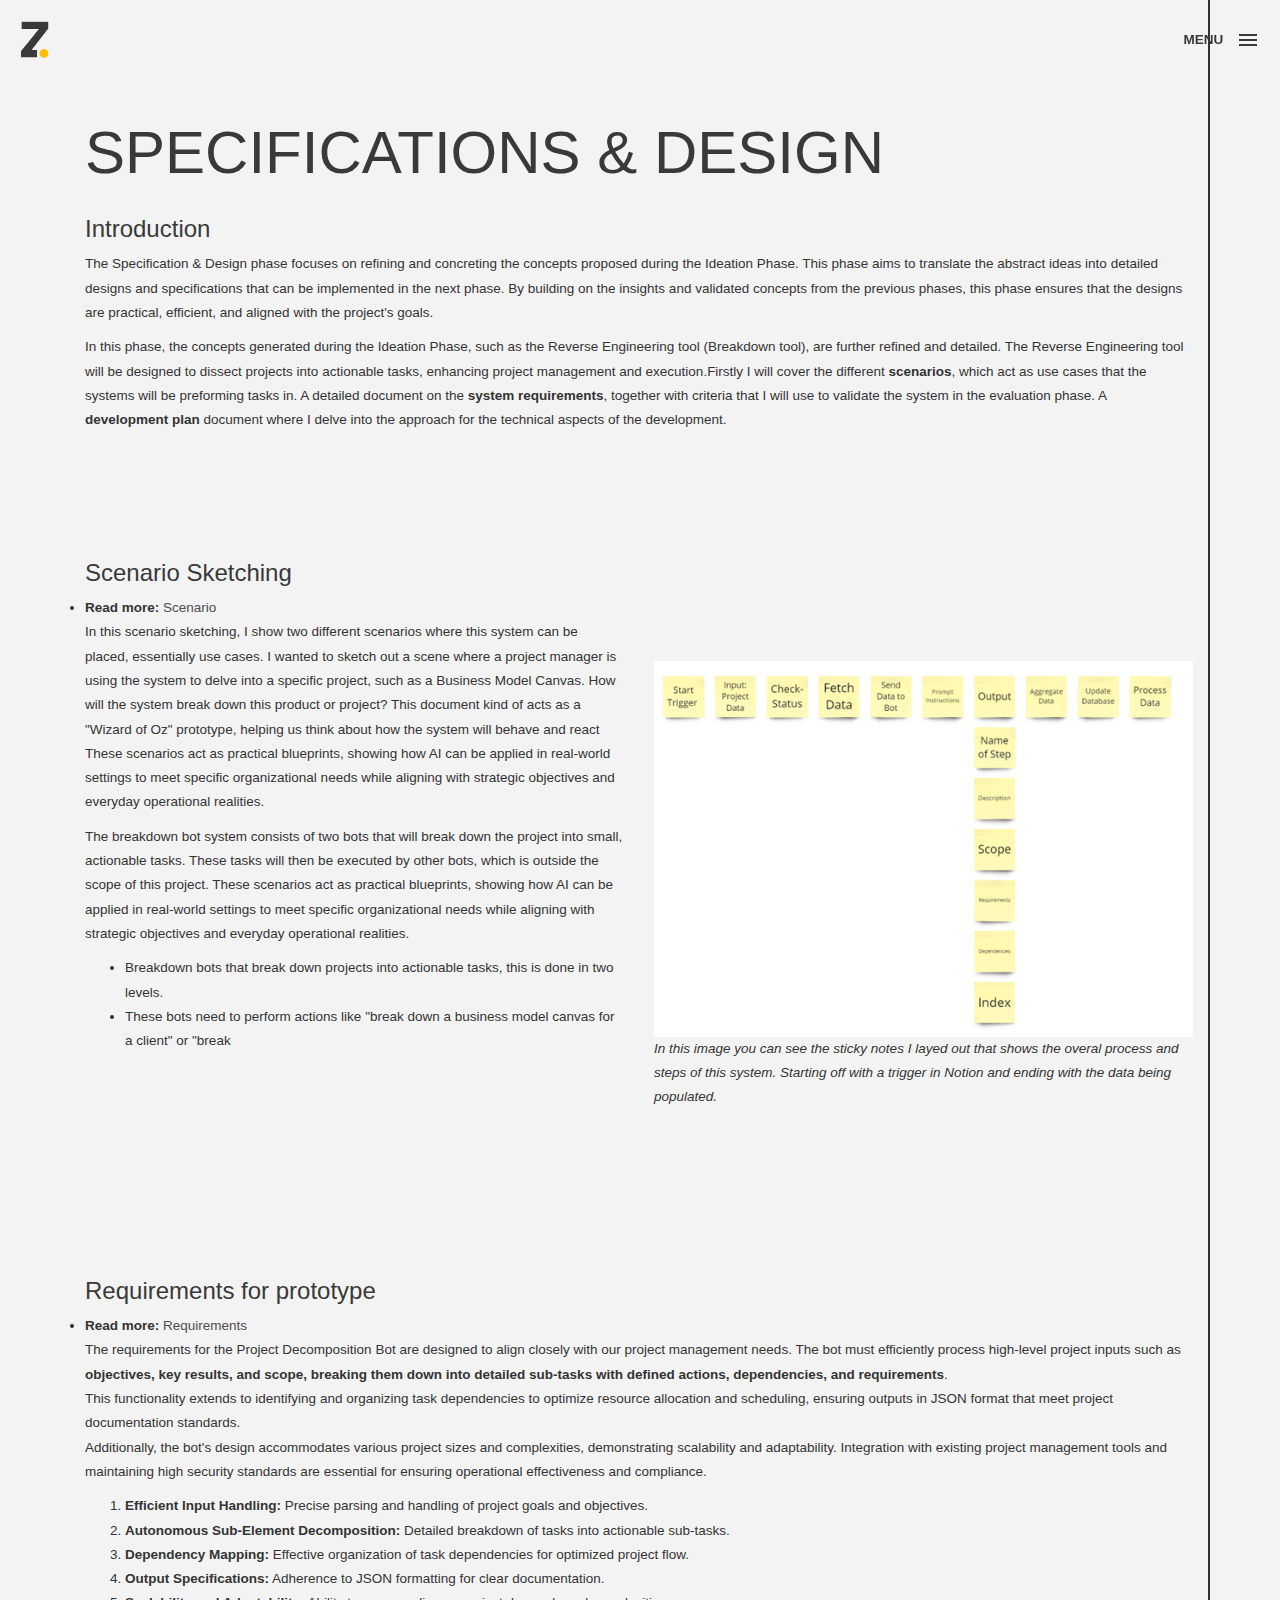
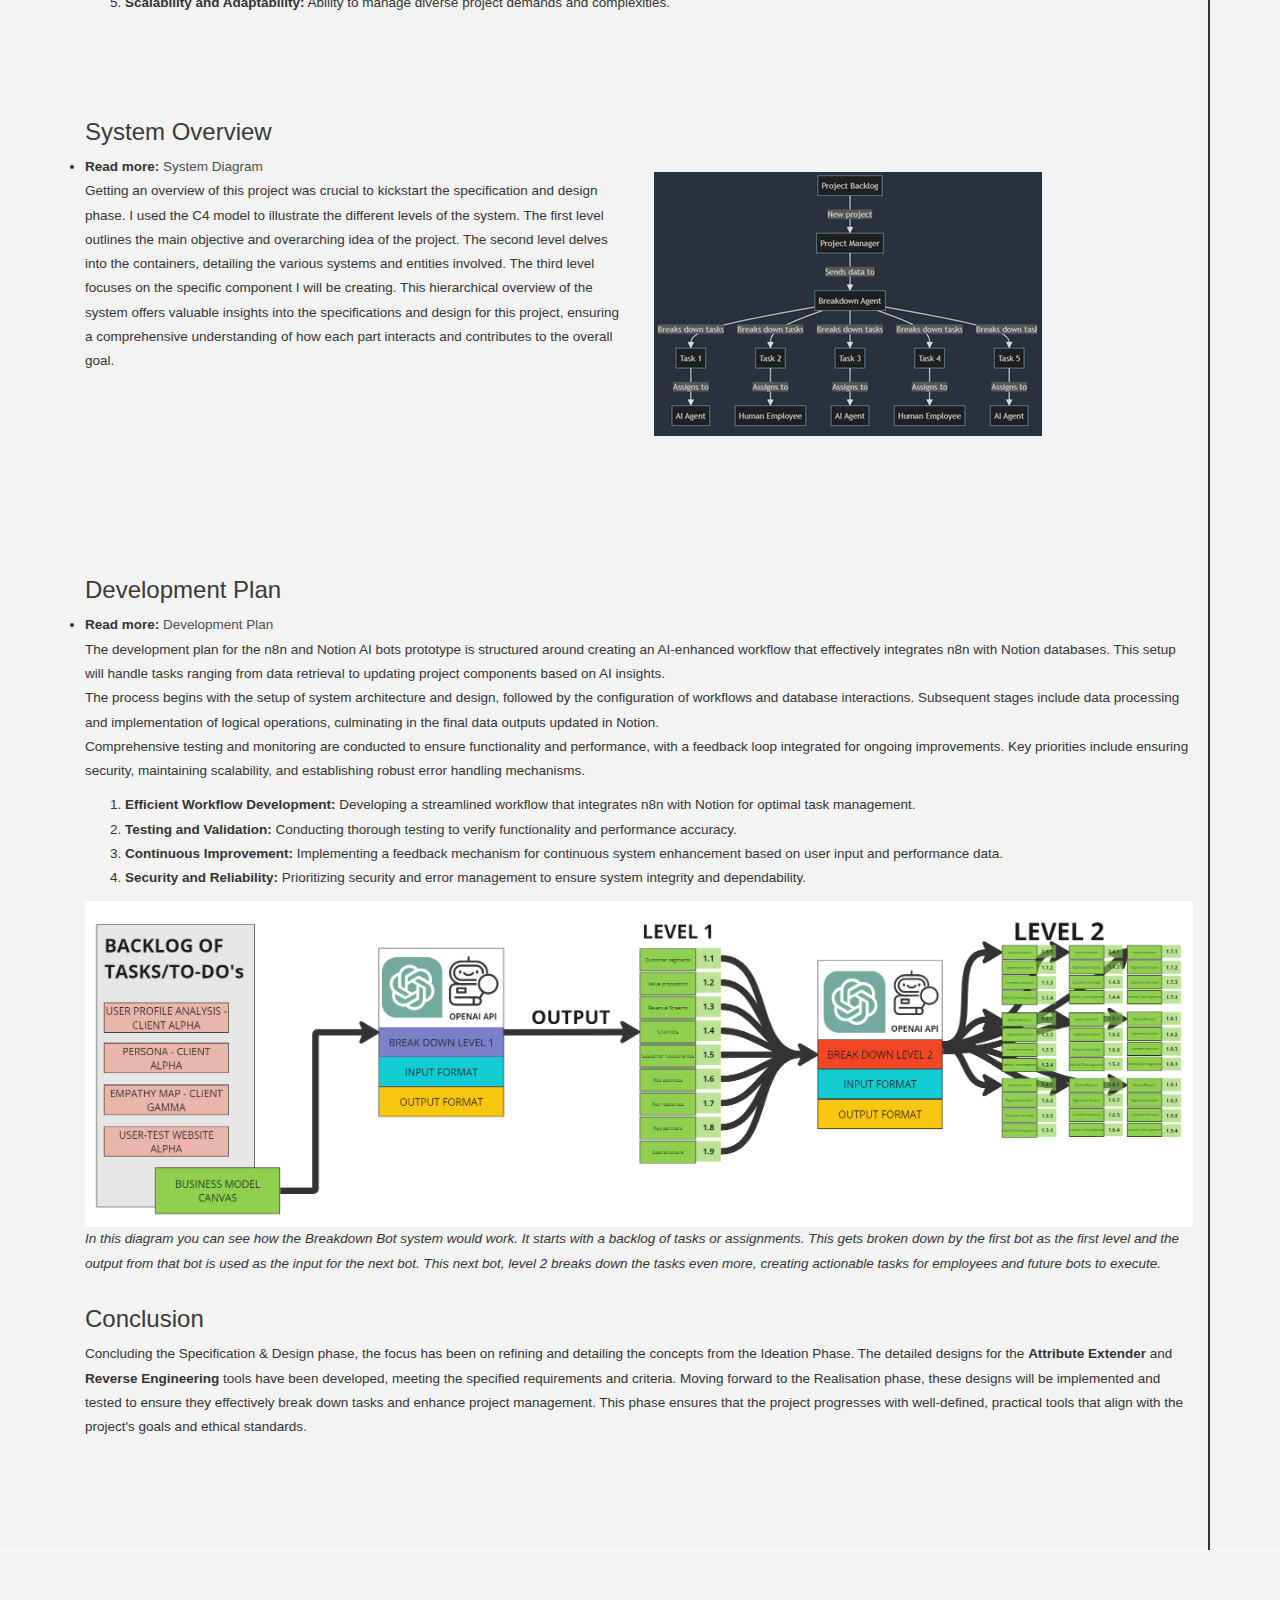
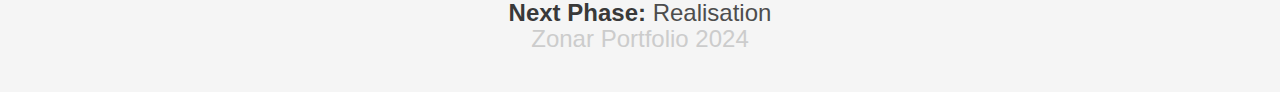
<file: spec&design.html>
<!DOCTYPE html>
<html lang="en">

<head>
    <meta charset="utf-8">
    <meta http-equiv="X-UA-Compatible" content="IE=edge">
    <meta name="viewport" content="width=device-width, initial-scale=1">
    <!-- The above 3 meta tags *must* come first in the head; any other head content must come *after* these tags -->
    <title>Portfolio Zonar Caldera</title>
    <link rel="icon" href="img/fav.png" type="image/x-icon">
    <link href="https://fonts.cdnfonts.com/css/cascadia-code" rel="stylesheet">

    <link rel="stylesheet" href="https://cdn.jsdelivr.net/npm/bootstrap@4.3.1/dist/css/bootstrap.min.css"
        integrity="sha384-ggOyR0iXCbMQv3Xipma34MD+dH/1fQ784/j6cY/iJTQUOhcWr7x9JvoRxT2MZw1T" crossorigin="anonymous">

    <!-- Bootstrap -->
    <link href="css/bootstrap.min.css" rel="stylesheet">
    <link href="ionicons/css/ionicons.min.css" rel="stylesheet">

    <!-- main css -->
    <link href="css/style.css" rel="stylesheet">


    <!-- modernizr -->
    <script src="js/modernizr.js"></script>

    <!-- HTML5 shim and Respond.js for IE8 support of HTML5 elements and media queries -->
    <!-- WARNING: Respond.js doesn't work if you view the page via file:// -->
    <!--[if lt IE 9]>
      <script src="https://oss.maxcdn.com/html5shiv/3.7.2/html5shiv.min.js"></script>
      <script src="https://oss.maxcdn.com/respond/1.4.2/respond.min.js"></script>
    <![endif]-->
</head>

<body>

    <!-- Preloader -->

    <!-- end Preloader -->

    <div class="container-fluid">
        <!-- box header -->
        <header class="box-header">
            <div class="box-logo">
                <a href="index.html"><img src="img/logo.png" width="30" alt="Logo"></a>
            </div>
            <!-- box-nav -->
            <a class="box-primary-nav-trigger" href="#0">
                <span class="box-menu-text">Menu</span><span class="box-menu-icon"></span>
            </a>
            <!-- box-primary-nav-trigger -->
        </header>
        <!-- end box header -->

        <!-- nav -->
        <nav>
            <ul class="box-primary-nav">
                <li class="box-label">2024</li>
                <li><a href="index.html">Home</a> </li>
                <li><a href="triggerphase.html">Trigger Phase</a></li>
                <li><a href="ideationphase.html"><b>Ideation Phase</b></a></li>
                <li><a href="spec&design.html"><b>Specification & Design</b></a><i
                        class="ion-ios-circle-filled color"></i></li>
                <li><a href="realisation.html"><b>Realisation</b></a></li>
                <li><a href="evaluation.html"><b>Evaluation</b></a></li>
                <li><a href="learning.html"><b>Learning Outcomes</b></a></li>
                <li><a href="reflection.html"><b>Reflection</b></a></li>

                <li class="box-label">Follow me</li>
                <li class="box-social"><a href="#0"><i class="ion-social-facebook"></i></a></li>
                <li class="box-social"><a href="#0"><i class="ion-social-instagram-outline"></i></a></li>
                <li class="box-social"><a href="#0"><i class="ion-social-twitter"></i></a></li>
                <li class="box-social"><a href="#0"><i class="ion-social-dribbble"></i></a></li>
                
            </ul>
        </nav>
        <!-- end box-intro -->
    </div>

    <!-- ... (previous HTML content) ... -->

    <div id="text" class="container main-container">
        <div class="col-md-12">
            <h1>Specifications & Design</h1>
        </div>
        <div class="col-md-12">
            <h3>Introduction</h3>
            <p>
                The Specification & Design phase focuses on refining and concreting the concepts proposed during the
                Ideation Phase. This phase aims to translate the abstract ideas into detailed designs and specifications
                that can be implemented in the next phase. By building on the insights and validated concepts from the
                previous phases, this phase ensures that the designs are practical, efficient, and aligned with the
                project's goals.
            </p>
            <p>
                In this phase, the concepts generated during the Ideation Phase, such as the Reverse Engineering tool
                (Breakdown tool), are further refined and detailed. The Reverse Engineering tool will be designed to
                dissect projects into actionable tasks, enhancing project management and execution.Firstly I will cover
                the different <b>scenarios</b>, which act as use cases that the systems will be preforming tasks in. A
                detailed
                document
                on the <b>system requirements</b>, together with criteria that I will use to validate the system in the
                evaluation phase.
                A <b>development plan</b> document where I delve into the approach for the technical aspects of the
                development.
                <br><br><br><br><br>
            </p>


        </div>


        <div class="col-md-6">

            <h3>Scenario Sketching</h3>
            <li><strong>Read more:</strong> <a href="pdf/Scenario Sketching.pdf" target="_blank">Scenario</a></li>
            </ul>
            </li>
            <p>
                In this scenario sketching, I show two different scenarios where this system can be placed, essentially
                use cases. I wanted to sketch out a scene where a project manager is using the system to delve into a
                specific project, such as a Business Model Canvas. How will the system break down this product or
                project? This document kind of acts as a "Wizard of Oz" prototype, helping us think about how the system
                will behave and react
                <br>
                These scenarios act as practical blueprints, showing how AI can be applied in real-world settings to
                meet specific organizational needs while aligning with strategic objectives and everyday operational
                realities.
            </p>
            <p>
                The breakdown bot system consists of two bots that will break down the project into small, actionable
                tasks. These tasks will then be executed by other bots, which is outside the scope of this project.
                These scenarios act as practical blueprints, showing how AI can be applied in real-world settings to
                meet specific organizational needs while aligning with strategic objectives and everyday operational
                realities.
            </p>
            <ul>
                <li>Breakdown bots that break down projects into actionable tasks, this is done in two levels.</li>
                <li>These bots need to perform actions like "break down a business model canvas for a client" or "break

                    <br><br><br><br>
        </div>
        <div class="col-md-6">
            <br><br><br><br><br>
            <img src="img/scenario.sketch.png" alt="image" class="img-responsive" />
            <p><i>In this image you can see the sticky notes I layed out that shows the overal process and steps of this
                    system. Starting off with a trigger in Notion and ending with the data being populated.</i></p>


        </div>
        
        <div class="col-md-12">
            <br><br><br><br><br>
            <h3>Requirements for prototype</h3>
            <li><strong>Read more:</strong> <a href="pdf/Requirements the Bots.pdf" target="_blank">Requirements</a>
            </li>
            </ul>
            </li>
            <p>
                The requirements for the Project Decomposition Bot are designed to align closely with our project
                management needs. The bot must efficiently process high-level project inputs such as <b>objectives, key
                    results, and scope, breaking them down into detailed sub-tasks with defined actions, dependencies,
                    and
                    requirements</b>.
                <br>
                This functionality extends to identifying and organizing task dependencies to optimize resource
                allocation and scheduling, ensuring outputs in JSON format that meet project documentation standards.
                <br>
                Additionally, the bot's design accommodates various project sizes and complexities, demonstrating
                scalability and adaptability. Integration with existing project management tools and maintaining high
                security standards are essential for ensuring operational effectiveness and compliance.
            </p>
            <ol>
                <li><b>Efficient Input Handling:</b> Precise parsing and handling of project goals and objectives.</li>
                <li><b>Autonomous Sub-Element Decomposition:</b> Detailed breakdown of tasks into actionable sub-tasks.
                </li>
                <li><b>Dependency Mapping:</b> Effective organization of task dependencies for optimized project flow.
                </li>
                <li><b>Output Specifications:</b> Adherence to JSON formatting for clear documentation.</li>
                <li><b>Scalability and Adaptability:</b> Ability to manage diverse project demands and complexities.
                </li>

            </ol>
            <br><br><br>
        </div>
        <div class="col-md-6">
            <h3>System Overview</h3>
            <li><strong>Read more:</strong> <a href="pdf/C4 Model.pdf" target="_blank">System Diagram</a>
            </li>
            </ul>
            </li>
            <p>Getting an overview of this project was crucial to kickstart the specification and design phase. I used
                the C4 model to illustrate the different levels of the system. The first level outlines the main
                objective and overarching idea of the project. The second level delves into the containers, detailing
                the various systems and entities involved. The third level focuses on the specific component I will be
                creating. This hierarchical overview of the system offers valuable insights into the specifications and
                design for this project, ensuring a comprehensive understanding of how each part interacts and
                contributes to the overall goal.</p>

        </div>
        <div class="col-md-6">
            <br><br><br>
            <img src="img/firstlevel.png" alt="Brainstorming Session Image" class="img-responsive" />

        </div>


        <div class="col-md-12">
            <br><br><br><br><br>
            <h3>Development Plan</h3>
            <li><strong>Read more:</strong> <a href="pdf/Development Plan for n8n and Notion AI Bots Prototype.pdf"
                    target="_blank">Development Plan</a></li>
            </ul>
            </li>
            <p>
                The development plan for the n8n and Notion AI bots prototype is structured around creating an
                AI-enhanced workflow that effectively integrates n8n with Notion databases. This setup will handle tasks
                ranging from data retrieval to updating project components based on AI insights.
                <br>
                The process begins with the setup of system architecture and design, followed by the configuration of
                workflows and database interactions. Subsequent stages include data processing and implementation of
                logical operations, culminating in the final data outputs updated in Notion.
                <br>
                Comprehensive testing and monitoring are conducted to ensure functionality and performance, with a
                feedback loop integrated for ongoing improvements. Key priorities include ensuring security, maintaining
                scalability, and establishing robust error handling mechanisms.
            </p>
            <ol>
                <li><b>Efficient Workflow Development:</b> Developing a streamlined workflow that integrates n8n with
                    Notion for optimal task management.</li>
                <li><b>Testing and Validation:</b> Conducting thorough testing to verify functionality and performance
                    accuracy.</li>
                <li><b>Continuous Improvement:</b> Implementing a feedback mechanism for continuous system enhancement
                    based on user input and performance data.</li>
                <li><b>Security and Reliability:</b> Prioritizing security and error management to ensure system
                    integrity and dependability.</li>
            </ol>
        </div>
        <div class="col-md-12">
            <img src="img/breakdown.png" alt="image" class="img-responsive" />
            <p><i>In this diagram you can see how the Breakdown Bot system would work. It starts with a backlog of tasks
                    or
                    assignments. This gets broken down by the first bot as the first level and the output from that bot
                    is
                    used as the input for the next bot. This next bot, level 2 breaks down the tasks even more, creating
                    actionable tasks for employees and future bots to execute.</i></p>
        </div>
        <div class="col-md-12">
            <h3>Conclusion</h3>
            <p>
                Concluding the Specification & Design phase, the focus has been on refining and detailing the concepts
                from the Ideation Phase. The detailed designs for the <b>Attribute Extender</b> and <b>Reverse
                    Engineering</b> tools
                have been developed, meeting the specified requirements and criteria. Moving forward to the Realisation
                phase, these designs will be implemented and tested to ensure they effectively break down tasks and
                enhance project management. This phase ensures that the project progresses with well-defined, practical
                tools that align with the project's goals and ethical standards.
            </p>
        </div>
    </div>


    <!-- ... (remaining HTML content) ... -->

    <!-- portfolio div -->

    <!-- footer -->
    <footer>
        <h3><strong>Next Phase:</strong> <a href="realisation.html">Realisation</a>
            </ul>
            <div class="container-fluid">
                <p class="copyright">Zonar Portfolio 2024</p>
            </div>
    </footer>
    <!-- end footer -->

    <!-- back to top -->
    <a href="#0" class="cd-top"><i class="ion-android-arrow-up"></i></a>
    <!-- end back to top -->



    <!-- jQuery -->
    <script src="js/jquery-2.1.1.js"></script>
    <!--  plugins -->
    <script src="js/bootstrap.min.js"></script>
    <script src="js/menu.js"></script>
    <script src="js/animated-headline.js"></script>
    <script src="js/isotope.pkgd.min.js"></script>


    <!--  custom script -->
    <script src="js/custom.js"></script>

    <!-- google analytics  -->
    <script>
        (function (i, s, o, g, r, a, m) {
            i['GoogleAnalyticsObject'] = r;
            i[r] = i[r] || function () {
                (i[r].q = i[r].q || []).push(arguments)
            }, i[r].l = 1 * new Date();
            a = s.createElement(o),
                m = s.getElementsByTagName(o)[0];
            a.async = 1;
            a.src = g;
            m.parentNode.insertBefore(a, m)
        })(window, document, 'script', 'https://www.google-analytics.com/analytics.js', 'ga');

        ga('create', 'UA-76796224-1', 'auto');
        ga('send', 'pageview');
    </script>

</body>

</html>
</file>
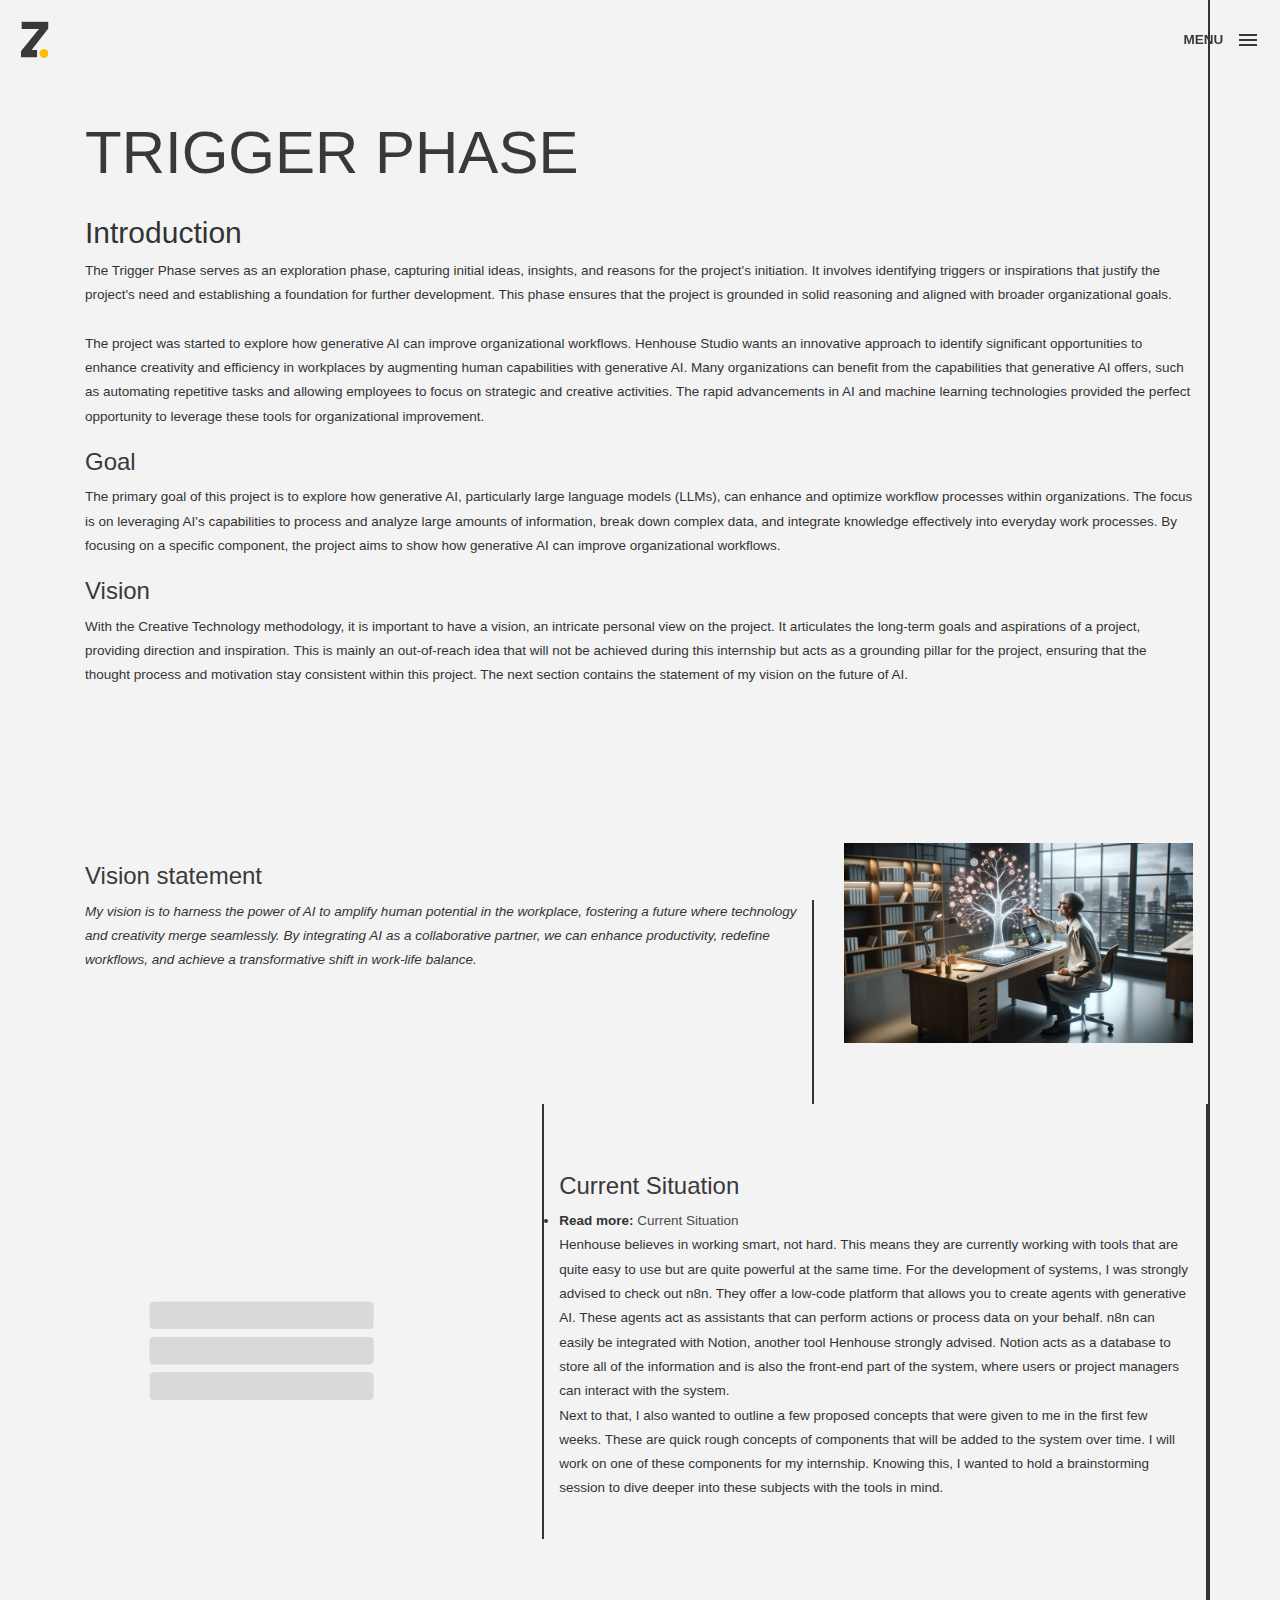
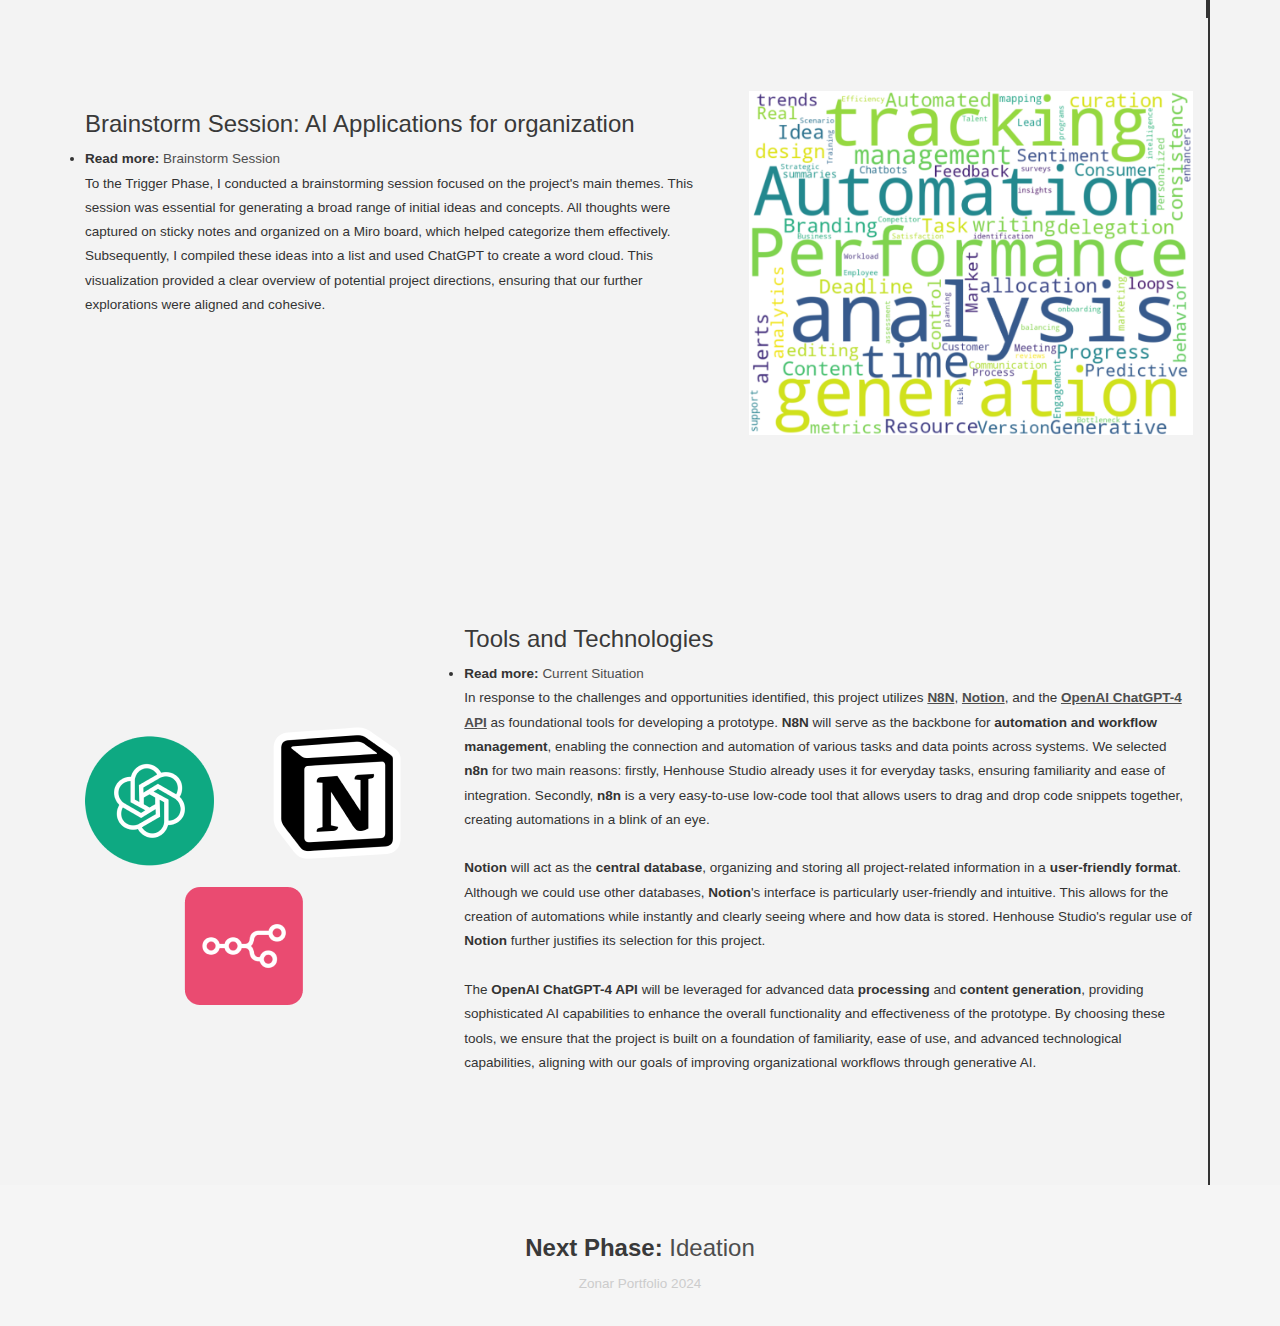
<file: triggerphase.html>
<!DOCTYPE html>
<html lang="en">

<head>
    <meta charset="utf-8">
    <meta http-equiv="X-UA-Compatible" content="IE=edge">
    <meta name="viewport" content="width=device-width, initial-scale=1">
    <!-- The above 3 meta tags *must* come first in the head; any other head content must come *after* these tags -->
    <title>Portfolio Zonar Caldera</title>
    <link rel="icon" href="img/fav.png" type="image/x-icon">
    <link href="https://fonts.cdnfonts.com/css/cascadia-code" rel="stylesheet">

    <link rel="stylesheet" href="https://cdn.jsdelivr.net/npm/bootstrap@4.3.1/dist/css/bootstrap.min.css"
        integrity="sha384-ggOyR0iXCbMQv3Xipma34MD+dH/1fQ784/j6cY/iJTQUOhcWr7x9JvoRxT2MZw1T" crossorigin="anonymous">

    <!-- Bootstrap -->
    <link href="css/bootstrap.min.css" rel="stylesheet">
    <link href="ionicons/css/ionicons.min.css" rel="stylesheet">

    <!-- main css -->
    <link href="css/style.css" rel="stylesheet">


    <!-- modernizr -->
    <script src="js/modernizr.js"></script>

    <!-- HTML5 shim and Respond.js for IE8 support of HTML5 elements and media queries -->
    <!-- WARNING: Respond.js doesn't work if you view the page via file:// -->
    <!--[if lt IE 9]>
      <script src="https://oss.maxcdn.com/html5shiv/3.7.2/html5shiv.min.js"></script>
      <script src="https://oss.maxcdn.com/respond/1.4.2/respond.min.js"></script>
    <![endif]-->
</head>

<body>

    <!-- Preloader -->

    <!-- end Preloader -->

    <div class="container-fluid">
        <!-- box header -->
        <header class="box-header">
            <div class="box-logo">
                <a href="index.html"><img src="img/logo.png" width="30" alt="Logo"></a>
            </div>
            <!-- box-nav -->
            <a class="box-primary-nav-trigger" href="#0">
                <span class="box-menu-text">Menu</span><span class="box-menu-icon"></span>
            </a>
            <!-- box-primary-nav-trigger -->
        </header>
        <!-- end box header -->

        <!-- nav -->
        <nav>
            <ul class="box-primary-nav">
                <li class="box-label">2024</li>
                <li><a href="index.html">Home</a> </li>
                <li><a href="triggerphase.html">Trigger Phase</a><i class="ion-ios-circle-filled color"></i></li>
                <li><a href="ideationphase.html"><b>Ideation Phase</b></a></li>
                <li><a href="spec&design.html"><b>Specification & Design</b></a></li>
                <li><a href="realisation.html"><b>Realisation</b></a></li>
                <li><a href="evaluation.html"><b>Evaluation</b></a></li>
                <li><a href="learning.html"><b>Learning Outcomes</b></a></li>
                <li class="box-label">Follow me</li>
                <li class="box-social"><a href="#0"><i class="ion-social-facebook"></i></a></li>
                <li class="box-social"><a href="#0"><i class="ion-social-instagram-outline"></i></a></li>
                <li class="box-social"><a href="#0"><i class="ion-social-twitter"></i></a></li>
                <li class="box-social"><a href="#0"><i class="ion-social-dribbble"></i></a></li>
            </ul>
        </nav>
        <!-- end box-intro -->
    </div>

    <!-- ... (previous HTML content) ... -->

    <div id="text" class="container main-container">
        <div class="col-md-12">
            <h1>Trigger Phase</h1>
        </div>
        <div class="col-md-12">
            <h2>Introduction</h2>
            <p>The Trigger Phase serves as an exploration phase, capturing initial ideas, insights, and reasons for the
                project's initiation. It involves identifying triggers or inspirations that justify the project's need
                and establishing a foundation for further development. This phase ensures that the project is grounded
                in solid reasoning and aligned with broader organizational goals.
                <br><br>
                The project was started to explore how generative AI can improve organizational workflows. Henhouse
                Studio wants an innovative approach to identify significant opportunities to enhance creativity and
                efficiency in workplaces by augmenting human capabilities with generative AI. Many organizations can
                benefit from the capabilities that generative AI offers, such as automating repetitive tasks and
                allowing employees to focus on strategic and creative activities. The rapid advancements in AI and
                machine learning technologies provided the perfect opportunity to leverage these tools for
                organizational improvement.
            </p>
            <h3>Goal</h3>
            <p>The primary goal of this project is to explore how generative AI, particularly large language models
                (LLMs), can enhance and optimize workflow processes within organizations. The focus is on leveraging
                AI's capabilities to process and analyze large amounts of information, break down complex data, and
                integrate knowledge effectively into everyday work processes. By focusing on a specific component, the
                project aims to show how generative AI can improve organizational workflows.</p>

            <h3>Vision</h3>
            <p>With the Creative Technology methodology, it is important to have a vision, an intricate personal view on
                the project. It articulates the long-term goals and aspirations of a project, providing direction and
                inspiration. This is mainly an out-of-reach idea that will not be achieved during this internship but
                acts as a grounding pillar for the project, ensuring that the thought process and motivation stay
                consistent within this project. The next section contains the statement of my vision on the future of
                AI. </p>


            <br><br>
        </div>

        <div class="col-md-8">


            <br>
            <br>
            <br>
            <br>
            <h3>Vision statement</h3>
            <div id="text">
                <p>
                    <i> My vision is to harness the power of AI to amplify human potential in the workplace, fostering a
                        future where technology and creativity merge seamlessly. By integrating AI as a collaborative
                        partner, we can enhance productivity, redefine workflows, and achieve a transformative shift in
                        work-life balance.</i>
                </p>
                <br><br><br><br><br>
            </div>
        </div>

        <div class="col-md-4">
            <br>
            <br>
            <br>
            <br>
            <img src="img/treeofthoughts.png" alt="image" class="img-responsive" />


        </div>
        <div id="text" class="col-md-5"><br><br><br>
            <video autoplay loop style="width: 80%;">

                <source src="img/addelements.mp4" type="video/mp4" />
                Your browser does not support the video tag.
            </video>
        </div>
        <div id="text" class="col-md-7">
            <br><br>
            <h3>Current Situation</h3>
            <li><strong>Read more:</strong> <a href="pdf/currentsituation.pdf" target="_blank">Current Situation</a>
            </li>
            </ul>
            </li>
            <p>
                Henhouse believes in working smart, not hard. This means they are currently working with tools that are
                quite easy to use but are quite powerful at the same time. For the development of systems, I was
                strongly advised to check out n8n. They offer a low-code platform that allows you to create agents with
                generative AI. These agents act as assistants that can perform actions or process data on your behalf.
                n8n can easily be integrated with Notion, another tool Henhouse strongly advised. Notion acts as a
                database to store all of the information and is also the front-end part of the system, where users or
                project managers can interact with the system.
                <br>
                Next to that, I also wanted to outline a few proposed concepts that were given to me in the first few
                weeks. These are quick rough concepts of components that will be added to the system over time. I will
                work on one of these components for my internship. Knowing this, I wanted to hold a brainstorming
                session to dive deeper into these subjects with the tools in mind.
            </p>
            <br><br><br><br>


            <p>


        </div>



        <div class="col-md-7">
            <br>
            <br>
            <br>
            <h3>Brainstorm Session: AI Applications for organization</h3>
            <li><strong>Read more:</strong> <a href="pdf/Brainstorm session.pdf" target="_blank">Brainstorm Session</a>
            </li>
            </ul>
            </li>
            <p>To the Trigger Phase, I conducted a brainstorming session focused on the project's main themes.
                This session was essential for generating a broad range of initial ideas and concepts. All thoughts
                were
                captured on sticky notes and organized on a Miro board, which helped categorize them effectively.
                Subsequently, I compiled these ideas into a list and used ChatGPT to create a word cloud. This
                visualization provided a clear overview of potential project directions, ensuring that our further
                explorations were aligned and cohesive.</p>
            <br><br><br>
        </div>
        <div class="col-md-5">
            <br><br><br>
            <img src="img/brainstormsession.png" alt="Brainstorming Session Image" class="img-responsive" />
            <br><br>
        </div>
        <div class="container col-md-12">

        </div>
        <div class="col-md-4">
            <br><br><br>
            <br><br><br> <br><br><br> <br>
            <img src="img/n8nnotionchatgptlogos.png" alt="Brainstorming Session Image" class="img-responsive" />
        </div>
        <div class="col-md-8">
            <br>
            <br>
            <br><br><br>
            <h3>Tools and Technologies</h3>
            <li><strong>Read more:</strong> <a href="img/unnamed.jpg" target="_blank">Current Situation</a>
            </li>
            </ul>
            </li>
            <p>
                In response to the challenges and opportunities identified, this project utilizes
                <a href="https://n8n.io/" target="_blank"><u><b>N8N</b></u></a>,
                <a href="https://www.notion.so/product?utm_source=affl&utm_medium=katychmela3457&pscd=affiliate.notion.so&ps_partner_key=a2F0eWNobWVsYTM0NTc&ps_xid=CkXBwdkahCMaVG&gsxid=CkXBwdkahCMaVG&gspk=a2F0eWNobWVsYTM0NTc&gad_source=1&gclid=Cj0KCQjwjLGyBhCYARIsAPqTz1-N5ZtKcgGvZihpuNU_n8Nir_QIaDsHiscQanrVegFso6STzJZU-aUaAs9nEALw_wcB"
                    target="_blank"><u><b>Notion</b></u></a>,
                and the
                <a href="https://openai.com/api/" target="_blank"><u><b>OpenAI ChatGPT-4 API</b></u></a>
                as foundational tools for developing a prototype. <b>N8N</b> will serve as the backbone for
                <b>automation and workflow management</b>, enabling the connection and automation of various tasks and
                data points across systems. We selected <b>n8n</b> for two main reasons: firstly, Henhouse Studio
                already uses it for everyday tasks, ensuring familiarity and ease of integration. Secondly, <b>n8n</b>
                is a very easy-to-use low-code tool that allows users to drag and drop code snippets together, creating
                automations in a blink of an eye.
                <br><br>
                <b>Notion</b> will act as the <b>central database</b>, organizing and storing all project-related
                information in a <b>user-friendly format</b>. Although we could use other databases, <b>Notion</b>'s
                interface is particularly user-friendly and intuitive. This allows for the creation of automations while
                instantly and clearly seeing where and how data is stored. Henhouse Studio's regular use of
                <b>Notion</b> further justifies its selection for this project.
                <br><br>
                The <b>OpenAI ChatGPT-4 API</b> will be leveraged for advanced data <b>processing</b> and <b>content
                    generation</b>, providing sophisticated AI capabilities to enhance the overall functionality and
                effectiveness of the prototype.
                By choosing these tools, we ensure that the project is built on a foundation of familiarity, ease of
                use, and advanced technological capabilities, aligning with our goals of improving organizational
                workflows through generative AI.
            </p>


        </div>

    </div>

    <!-- ... (remaining HTML content) ... -->

    <!-- portfolio div -->

    <!-- footer -->
    <footer>
        <h3><strong>Next Phase:</strong> <a href="ideationphase.html">Ideation</a>
            </ul>
        </h3>
        <div class="container-fluid">
            <p class="copyright">Zonar Portfolio 2024</p>

        </div>

    </footer>
    <!-- end footer -->

    <!-- back to top -->
    <a href="#0" class="cd-top"><i class="ion-android-arrow-up"></i></a>
    <!-- end back to top -->



    <!-- jQuery -->
    <script src="js/jquery-2.1.1.js"></script>
    <!--  plugins -->
    <script src="js/bootstrap.min.js"></script>
    <script src="js/menu.js"></script>
    <script src="js/animated-headline.js"></script>
    <script src="js/isotope.pkgd.min.js"></script>


    <!--  custom script -->
    <script src="js/custom.js"></script>

    <!-- google analytics  -->
    <script>
        (function (i, s, o, g, r, a, m) {
            i['GoogleAnalyticsObject'] = r;
            i[r] = i[r] || function () {
                (i[r].q = i[r].q || []).push(arguments)
            }, i[r].l = 1 * new Date();
            a = s.createElement(o),
                m = s.getElementsByTagName(o)[0];
            a.async = 1;
            a.src = g;
            m.parentNode.insertBefore(a, m)
        })(window, document, 'script', 'https://www.google-analytics.com/analytics.js', 'ga');

        ga('create', 'UA-76796224-1', 'auto');
        ga('send', 'pageview');
    </script>

</body>

</html>
</file>
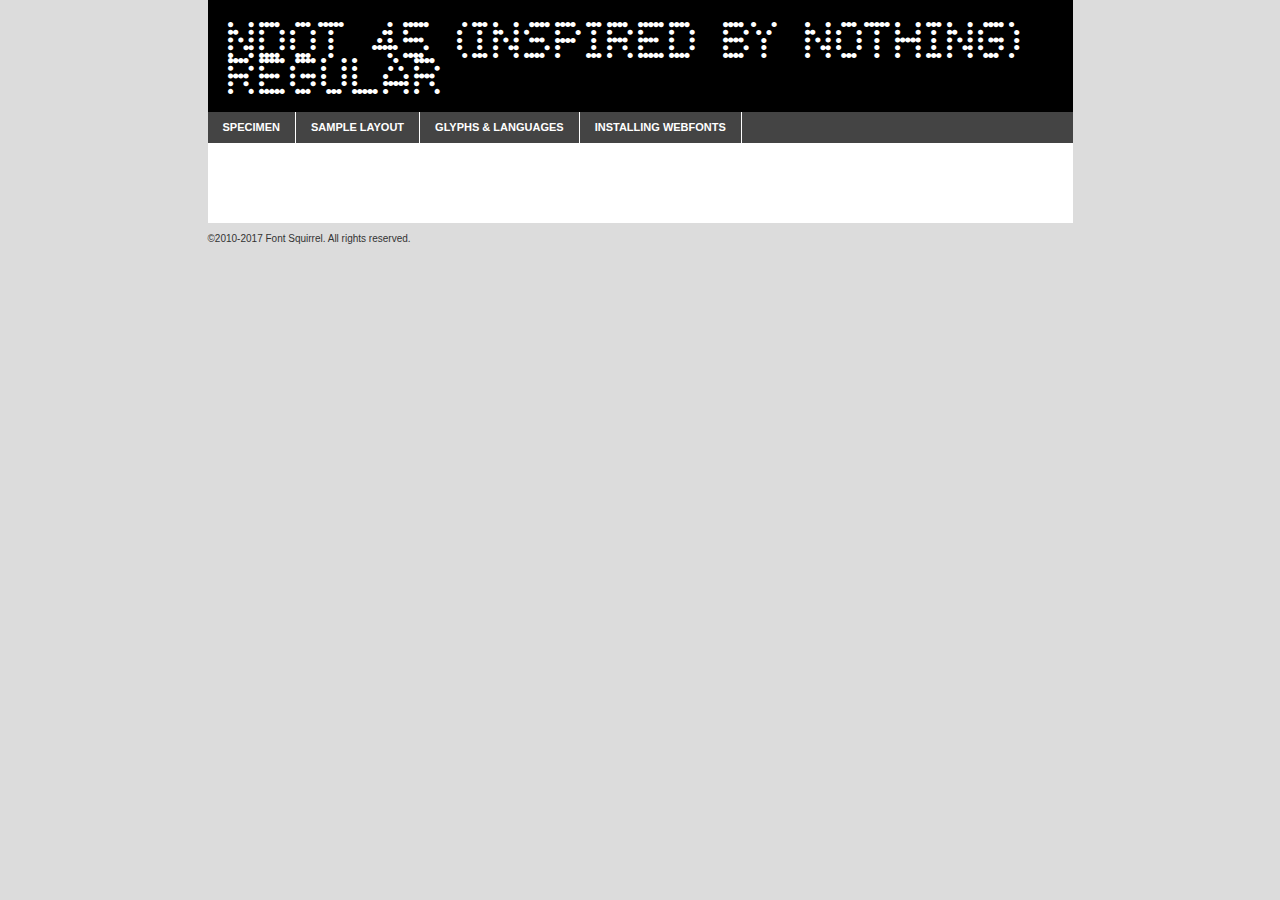
<file: fonts/ndot-demo.html>
<!DOCTYPE html PUBLIC "-//W3C//DTD XHTML 1.0 Transitional//EN"
        "http://www.w3.org/TR/xhtml1/DTD/xhtml1-transitional.dtd">

<html xmlns="http://www.w3.org/1999/xhtml" xml:lang="en" lang="en">
<head>
    <meta http-equiv="Content-Type" content="text/html; charset=utf-8"/>
    <script src="http://ajax.googleapis.com/ajax/libs/jquery/1.7.2/jquery.min.js" type="text/javascript" charset="utf-8"></script>
    <script type="text/javascript">
		(function($) {
			$.fn.easyTabs = function(option) {
				var param = jQuery.extend({ fadeSpeed: 'fast', defaultContent: 1, activeClass: 'active' }, option);
				$(this).each(function() {
					var thisId = '#' + this.id;
					if ( param.defaultContent == '' )
					{
						param.defaultContent = 1;
					}
					if ( typeof param.defaultContent == 'number' )
					{
						var defaultTab = $(thisId + ' .tabs li:eq(' + (param.defaultContent - 1) + ') a').attr('href').substr(1);
					}
					else
					{
						var defaultTab = param.defaultContent;
					}
					$(thisId + ' .tabs li a').each(function() {
						var tabToHide = $(this).attr('href').substr(1);
						$('#' + tabToHide).addClass('easytabs-tab-content');
					});
					hideAll();
					changeContent(defaultTab);

					function hideAll() {$(thisId + ' .easytabs-tab-content').hide();}

					function changeContent(tabId)
					{
						hideAll();
						$(thisId + ' .tabs li').removeClass(param.activeClass);
						$(thisId + ' .tabs li a[href=#' + tabId + ']').closest('li').addClass(param.activeClass);
						if ( param.fadeSpeed != 'none' )
						{
							$(thisId + ' #' + tabId).fadeIn(param.fadeSpeed);
						}
						else
						{
							$(thisId + ' #' + tabId).show();
						}
					}

					$(thisId + ' .tabs li').click(function() {
						var tabId = $(this).find('a').attr('href').substr(1);
						changeContent(tabId);
						return false;
					});
				});
			}
		})(jQuery);
    </script>
    <link rel="stylesheet" href="specimen_files/specimen_stylesheet.css" type="text/css" charset="utf-8"/>
    <link rel="stylesheet" href="stylesheet.css" type="text/css" charset="utf-8"/>

    <style type="text/css">
        		body {
			font-family: 'ndot_45_inspired_by_nothingRg';
        		}

            </style>

    <title>NDOT 45 (inspired by NOTHING) Regular Specimen</title>


    <script type="text/javascript" charset="utf-8">
		$(document).ready(function() {
			$('#container').easyTabs({ defaultContent: 1 });
		});
    </script>
</head>

<body>
<div id="container">
    <div id="header">
		NDOT 45 (inspired by NOTHING) Regular    </div>
    <ul class="tabs">
        <li><a href="#specimen">Specimen</a></li>
        <li><a href="#layout">Sample Layout</a></li>
		        <li><a href="#glyphs">Glyphs &amp; Languages</a></li>
        <li><a href="#installing">Installing Webfonts</a></li>

    </ul>

    <div id="main_content">


        <div id="specimen">

            <div class="section">
                <div class="grid12 firstcol">
                    <div class="huge">AaBb</div>
                </div>
            </div>

            <div class="section">
                <div class="glyph_range">A&#x200B;B&#x200b;C&#x200b;D&#x200b;E&#x200b;F&#x200b;G&#x200b;H&#x200b;I&#x200b;J&#x200b;K&#x200b;L&#x200b;M&#x200b;N&#x200b;O&#x200b;P&#x200b;Q&#x200b;R&#x200b;S&#x200b;T&#x200b;U&#x200b;V&#x200b;W&#x200b;X&#x200b;Y&#x200b;Z&#x200b;a&#x200b;b&#x200b;c&#x200b;d&#x200b;e&#x200b;f&#x200b;g&#x200b;h&#x200b;i&#x200b;j&#x200b;k&#x200b;l&#x200b;m&#x200b;n&#x200b;o&#x200b;p&#x200b;q&#x200b;r&#x200b;s&#x200b;t&#x200b;u&#x200b;v&#x200b;w&#x200b;x&#x200b;y&#x200b;z&#x200b;1&#x200b;2&#x200b;3&#x200b;4&#x200b;5&#x200b;6&#x200b;7&#x200b;8&#x200b;9&#x200b;0&#x200b;&amp;&#x200b;.&#x200b;,&#x200b;?&#x200b;!&#x200b;&#64;&#x200b;(&#x200b;)&#x200b;#&#x200b;$&#x200b;%&#x200b;*&#x200b;+&#x200b;-&#x200b;=&#x200b;:&#x200b;;</div>
            </div>
            <div class="section">
                <div class="grid12 firstcol">
                    <table class="sample_table">
                        <tr>
                            <td>10</td>
                            <td class="size10">abcdefghijklmnopqrstuvwxyzABCDEFGHIJKLMNOPQRSTUVWXYZ0123456789abcdefghijklmnopqrstuvwxyzABCDEFGHIJKLMNOPQRSTUVWXYZ0123456789abcdefghijklmnopqrstuvwxyzABCDEFGHIJKLMNOPQRSTUVWXYZ</td>
                        </tr>
                        <tr>
                            <td>11</td>
                            <td class="size11">abcdefghijklmnopqrstuvwxyzABCDEFGHIJKLMNOPQRSTUVWXYZ0123456789abcdefghijklmnopqrstuvwxyzABCDEFGHIJKLMNOPQRSTUVWXYZ0123456789abcdefghijklmnopqrstuvwxyzABCDEFGHIJKLMNOPQRSTUVWXYZ</td>
                        </tr>
                        <tr>
                            <td>12</td>
                            <td class="size12">abcdefghijklmnopqrstuvwxyzABCDEFGHIJKLMNOPQRSTUVWXYZ0123456789abcdefghijklmnopqrstuvwxyzABCDEFGHIJKLMNOPQRSTUVWXYZ0123456789abcdefghijklmnopqrstuvwxyzABCDEFGHIJKLMNOPQRSTUVWXYZ</td>
                        </tr>
                        <tr>
                            <td>13</td>
                            <td class="size13">abcdefghijklmnopqrstuvwxyzABCDEFGHIJKLMNOPQRSTUVWXYZ0123456789abcdefghijklmnopqrstuvwxyzABCDEFGHIJKLMNOPQRSTUVWXYZ0123456789abcdefghijklmnopqrstuvwxyzABCDEFGHIJKLMNOPQRSTUVWXYZ</td>
                        </tr>
                        <tr>
                            <td>14</td>
                            <td class="size14">abcdefghijklmnopqrstuvwxyzABCDEFGHIJKLMNOPQRSTUVWXYZ0123456789abcdefghijklmnopqrstuvwxyzABCDEFGHIJKLMNOPQRSTUVWXYZ0123456789abcdefghijklmnopqrstuvwxyzABCDEFGHIJKLMNOPQRSTUVWXYZ</td>
                        </tr>
                        <tr>
                            <td>16</td>
                            <td class="size16">abcdefghijklmnopqrstuvwxyzABCDEFGHIJKLMNOPQRSTUVWXYZ0123456789abcdefghijklmnopqrstuvwxyzABCDEFGHIJKLMNOPQRSTUVWXYZ</td>
                        </tr>
                        <tr>
                            <td>18</td>
                            <td class="size18">abcdefghijklmnopqrstuvwxyzABCDEFGHIJKLMNOPQRSTUVWXYZ0123456789abcdefghijklmnopqrstuvwxyzABCDEFGHIJKLMNOPQRSTUVWXYZ</td>
                        </tr>
                        <tr>
                            <td>20</td>
                            <td class="size20">abcdefghijklmnopqrstuvwxyzABCDEFGHIJKLMNOPQRSTUVWXYZ0123456789abcdefghijklmnopqrstuvwxyzABCDEFGHIJKLMNOPQRSTUVWXYZ</td>
                        </tr>
                        <tr>
                            <td>24</td>
                            <td class="size24">abcdefghijklmnopqrstuvwxyzABCDEFGHIJKLMNOPQRSTUVWXYZ0123456789abcdefghijklmnopqrstuvwxyzABCDEFGHIJKLMNOPQRSTUVWXYZ</td>
                        </tr>
                        <tr>
                            <td>30</td>
                            <td class="size30">abcdefghijklmnopqrstuvwxyzABCDEFGHIJKLMNOPQRSTUVWXYZ0123456789abcdefghijklmnopqrstuvwxyzABCDEFGHIJKLMNOPQRSTUVWXYZ</td>
                        </tr>
                        <tr>
                            <td>36</td>
                            <td class="size36">abcdefghijklmnopqrstuvwxyzABCDEFGHIJKLMNOPQRSTUVWXYZ0123456789abcdefghijklmnopqrstuvwxyzABCDEFGHIJKLMNOPQRSTUVWXYZ</td>
                        </tr>
                        <tr>
                            <td>48</td>
                            <td class="size48">abcdefghijklmnopqrstuvwxyzABCDEFGHIJKLMNOPQRSTUVWXYZ0123456789abcdefghijklmnopqrstuvwxyzABCDEFGHIJKLMNOPQRSTUVWXYZ</td>
                        </tr>
                        <tr>
                            <td>60</td>
                            <td class="size60">abcdefghijklmnopqrstuvwxyzABCDEFGHIJKLMNOPQRSTUVWXYZ0123456789abcdefghijklmnopqrstuvwxyzABCDEFGHIJKLMNOPQRSTUVWXYZ</td>
                        </tr>
                        <tr>
                            <td>72</td>
                            <td class="size72">abcdefghijklmnopqrstuvwxyzABCDEFGHIJKLMNOPQRSTUVWXYZ0123456789abcdefghijklmnopqrstuvwxyzABCDEFGHIJKLMNOPQRSTUVWXYZ</td>
                        </tr>
                        <tr>
                            <td>90</td>
                            <td class="size90">abcdefghijklmnopqrstuvwxyzABCDEFGHIJKLMNOPQRSTUVWXYZ0123456789abcdefghijklmnopqrstuvwxyzABCDEFGHIJKLMNOPQRSTUVWXYZ</td>
                        </tr>
                    </table>

                </div>

            </div>


            <div class="section" id="bodycomparison">


                <div id="xheight">
                    <div class="fontbody">&#x25FC;&#x25FC;&#x25FC;&#x25FC;&#x25FC;&#x25FC;&#x25FC;&#x25FC;&#x25FC;&#x25FC;&#x25FC;&#x25FC;&#x25FC;&#x25FC;&#x25FC;&#x25FC;&#x25FC;&#x25FC;&#x25FC;&#x25FC;&#x25FC;&#x25FC;&#x25FC;&#x25FC;&#x25FC;&#x25FC;&#x25FC;&#x25FC;&#x25FC;&#x25FC;&#x25FC;&#x25FC;&#x25FC;&#x25FC;&#x25FC;&#x25FC;&#x25FC;&#x25FC;&#x25FC;&#x25FC;&#x25FC;&#x25FC;&#x25FC;&#x25FC;&#x25FC;&#x25FC;&#x25FC;&#x25FC;&#x25FC;&#x25FC;&#x25FC;&#x25FC;&#x25FC;&#x25FC;&#x25FC;&#x25FC;&#x25FC;&#x25FC;&#x25FC;&#x25FC;&#x25FC;&#x25FC;&#x25FC;&#x25FC;&#x25FC;&#x25FC;&#x25FC;&#x25FC;&#x25FC;&#x25FC;&#x25FC;&#x25FC;&#x25FC;&#x25FC;&#x25FC;&#x25FC;&#x25FC;&#x25FC;&#x25FC;&#x25FC;&#x25FC;&#x25FC;&#x25FC;&#x25FC;&#x25FC;&#x25FC;&#x25FC;&#x25FC;&#x25FC;&#x25FC;&#x25FC;&#x25FC;&#x25FC;&#x25FC;&#x25FC;&#x25FC;&#x25FC;&#x25FC;&#x25FC;body</div>
                    <div class="arialbody">body</div>
                    <div class="verdanabody">body</div>
                    <div class="georgiabody">body</div>
                </div>
                <div class="fontbody" style="z-index:1">
                    body<span>NDOT 45 (inspired by NOTHING) Regular</span>
                </div>
                <div class="arialbody" style="z-index:1">
                    body<span>Arial</span>
                </div>
                <div class="verdanabody" style="z-index:1">
                    body<span>Verdana</span>
                </div>
                <div class="georgiabody" style="z-index:1">
                    body<span>Georgia</span>
                </div>


            </div>


            <div class="section psample psample_row1" id="">

                <div class="grid2 firstcol">
                    <p class="size10"><span>10.</span>Aenean lacinia bibendum nulla sed consectetur. Fusce dapibus, tellus ac cursus commodo, tortor mauris condimentum nibh, ut fermentum massa justo sit amet risus. Nullam id dolor id nibh ultricies vehicula ut id elit. Cum sociis natoque penatibus et magnis dis parturient montes, nascetur ridiculus mus. Nulla vitae elit libero, a pharetra augue.</p>

                </div>
                <div class="grid3">
                    <p class="size11"><span>11.</span>Aenean lacinia bibendum nulla sed consectetur. Fusce dapibus, tellus ac cursus commodo, tortor mauris condimentum nibh, ut fermentum massa justo sit amet risus. Nullam id dolor id nibh ultricies vehicula ut id elit. Cum sociis natoque penatibus et magnis dis parturient montes, nascetur ridiculus mus. Nulla vitae elit libero, a pharetra augue.</p>

                </div>
                <div class="grid3">
                    <p class="size12"><span>12.</span>Aenean lacinia bibendum nulla sed consectetur. Fusce dapibus, tellus ac cursus commodo, tortor mauris condimentum nibh, ut fermentum massa justo sit amet risus. Nullam id dolor id nibh ultricies vehicula ut id elit. Cum sociis natoque penatibus et magnis dis parturient montes, nascetur ridiculus mus. Nulla vitae elit libero, a pharetra augue.</p>

                </div>
                <div class="grid4">
                    <p class="size13"><span>13.</span>Aenean lacinia bibendum nulla sed consectetur. Fusce dapibus, tellus ac cursus commodo, tortor mauris condimentum nibh, ut fermentum massa justo sit amet risus. Nullam id dolor id nibh ultricies vehicula ut id elit. Cum sociis natoque penatibus et magnis dis parturient montes, nascetur ridiculus mus. Nulla vitae elit libero, a pharetra augue.</p>

                </div>
                <div class="white_blend"></div>

            </div>
            <div class="section psample psample_row2" id="">
                <div class="grid3 firstcol">
                    <p class="size14"><span>14.</span>Aenean lacinia bibendum nulla sed consectetur. Fusce dapibus, tellus ac cursus commodo, tortor mauris condimentum nibh, ut fermentum massa justo sit amet risus. Nullam id dolor id nibh ultricies vehicula ut id elit. Cum sociis natoque penatibus et magnis dis parturient montes, nascetur ridiculus mus. Nulla vitae elit libero, a pharetra augue.</p>

                </div>
                <div class="grid4">
                    <p class="size16"><span>16.</span>Aenean lacinia bibendum nulla sed consectetur. Fusce dapibus, tellus ac cursus commodo, tortor mauris condimentum nibh, ut fermentum massa justo sit amet risus. Nullam id dolor id nibh ultricies vehicula ut id elit. Cum sociis natoque penatibus et magnis dis parturient montes, nascetur ridiculus mus. Nulla vitae elit libero, a pharetra augue.</p>

                </div>
                <div class="grid5">
                    <p class="size18"><span>18.</span>Aenean lacinia bibendum nulla sed consectetur. Fusce dapibus, tellus ac cursus commodo, tortor mauris condimentum nibh, ut fermentum massa justo sit amet risus. Nullam id dolor id nibh ultricies vehicula ut id elit. Cum sociis natoque penatibus et magnis dis parturient montes, nascetur ridiculus mus. Nulla vitae elit libero, a pharetra augue.</p>

                </div>

                <div class="white_blend"></div>

            </div>

            <div class="section psample psample_row3" id="">
                <div class="grid5 firstcol">
                    <p class="size20"><span>20.</span>Aenean lacinia bibendum nulla sed consectetur. Fusce dapibus, tellus ac cursus commodo, tortor mauris condimentum nibh, ut fermentum massa justo sit amet risus. Nullam id dolor id nibh ultricies vehicula ut id elit. Cum sociis natoque penatibus et magnis dis parturient montes, nascetur ridiculus mus. Nulla vitae elit libero, a pharetra augue.</p>
                </div>
                <div class="grid7">
                    <p class="size24"><span>24.</span>Aenean lacinia bibendum nulla sed consectetur. Fusce dapibus, tellus ac cursus commodo, tortor mauris condimentum nibh, ut fermentum massa justo sit amet risus. Nullam id dolor id nibh ultricies vehicula ut id elit. Cum sociis natoque penatibus et magnis dis parturient montes, nascetur ridiculus mus. Nulla vitae elit libero, a pharetra augue.</p>
                </div>

                <div class="white_blend"></div>

            </div>

            <div class="section psample psample_row4" id="">
                <div class="grid12 firstcol">
                    <p class="size30"><span>30.</span>Aenean lacinia bibendum nulla sed consectetur. Fusce dapibus, tellus ac cursus commodo, tortor mauris condimentum nibh, ut fermentum massa justo sit amet risus. Nullam id dolor id nibh ultricies vehicula ut id elit. Cum sociis natoque penatibus et magnis dis parturient montes, nascetur ridiculus mus. Nulla vitae elit libero, a pharetra augue.</p>
                </div>
                <div class="white_blend"></div>

            </div>


            <div class="section psample psample_row1 fullreverse">
                <div class="grid2 firstcol">
                    <p class="size10"><span>10.</span>Aenean lacinia bibendum nulla sed consectetur. Fusce dapibus, tellus ac cursus commodo, tortor mauris condimentum nibh, ut fermentum massa justo sit amet risus. Nullam id dolor id nibh ultricies vehicula ut id elit. Cum sociis natoque penatibus et magnis dis parturient montes, nascetur ridiculus mus. Nulla vitae elit libero, a pharetra augue.</p>

                </div>
                <div class="grid3">
                    <p class="size11"><span>11.</span>Aenean lacinia bibendum nulla sed consectetur. Fusce dapibus, tellus ac cursus commodo, tortor mauris condimentum nibh, ut fermentum massa justo sit amet risus. Nullam id dolor id nibh ultricies vehicula ut id elit. Cum sociis natoque penatibus et magnis dis parturient montes, nascetur ridiculus mus. Nulla vitae elit libero, a pharetra augue.</p>

                </div>
                <div class="grid3">
                    <p class="size12"><span>12.</span>Aenean lacinia bibendum nulla sed consectetur. Fusce dapibus, tellus ac cursus commodo, tortor mauris condimentum nibh, ut fermentum massa justo sit amet risus. Nullam id dolor id nibh ultricies vehicula ut id elit. Cum sociis natoque penatibus et magnis dis parturient montes, nascetur ridiculus mus. Nulla vitae elit libero, a pharetra augue.</p>

                </div>
                <div class="grid4">
                    <p class="size13"><span>13.</span>Aenean lacinia bibendum nulla sed consectetur. Fusce dapibus, tellus ac cursus commodo, tortor mauris condimentum nibh, ut fermentum massa justo sit amet risus. Nullam id dolor id nibh ultricies vehicula ut id elit. Cum sociis natoque penatibus et magnis dis parturient montes, nascetur ridiculus mus. Nulla vitae elit libero, a pharetra augue.</p>

                </div>
                <div class="black_blend"></div>

            </div>

            <div class="section psample psample_row2 fullreverse">
                <div class="grid3 firstcol">
                    <p class="size14"><span>14.</span>Aenean lacinia bibendum nulla sed consectetur. Fusce dapibus, tellus ac cursus commodo, tortor mauris condimentum nibh, ut fermentum massa justo sit amet risus. Nullam id dolor id nibh ultricies vehicula ut id elit. Cum sociis natoque penatibus et magnis dis parturient montes, nascetur ridiculus mus. Nulla vitae elit libero, a pharetra augue.</p>

                </div>
                <div class="grid4">
                    <p class="size16"><span>16.</span>Aenean lacinia bibendum nulla sed consectetur. Fusce dapibus, tellus ac cursus commodo, tortor mauris condimentum nibh, ut fermentum massa justo sit amet risus. Nullam id dolor id nibh ultricies vehicula ut id elit. Cum sociis natoque penatibus et magnis dis parturient montes, nascetur ridiculus mus. Nulla vitae elit libero, a pharetra augue.</p>

                </div>
                <div class="grid5">
                    <p class="size18"><span>18.</span>Aenean lacinia bibendum nulla sed consectetur. Fusce dapibus, tellus ac cursus commodo, tortor mauris condimentum nibh, ut fermentum massa justo sit amet risus. Nullam id dolor id nibh ultricies vehicula ut id elit. Cum sociis natoque penatibus et magnis dis parturient montes, nascetur ridiculus mus. Nulla vitae elit libero, a pharetra augue.</p>

                </div>
                <div class="black_blend"></div>

            </div>

            <div class="section psample fullreverse psample_row3" id="">
                <div class="grid5 firstcol">
                    <p class="size20"><span>20.</span>Aenean lacinia bibendum nulla sed consectetur. Fusce dapibus, tellus ac cursus commodo, tortor mauris condimentum nibh, ut fermentum massa justo sit amet risus. Nullam id dolor id nibh ultricies vehicula ut id elit. Cum sociis natoque penatibus et magnis dis parturient montes, nascetur ridiculus mus. Nulla vitae elit libero, a pharetra augue.</p>
                </div>
                <div class="grid7">
                    <p class="size24"><span>24.</span>Aenean lacinia bibendum nulla sed consectetur. Fusce dapibus, tellus ac cursus commodo, tortor mauris condimentum nibh, ut fermentum massa justo sit amet risus. Nullam id dolor id nibh ultricies vehicula ut id elit. Cum sociis natoque penatibus et magnis dis parturient montes, nascetur ridiculus mus. Nulla vitae elit libero, a pharetra augue.</p>
                </div>

                <div class="black_blend"></div>

            </div>

            <div class="section psample fullreverse psample_row4" id="" style="border-bottom: 20px #000 solid;">
                <div class="grid12 firstcol">
                    <p class="size30"><span>30.</span>Aenean lacinia bibendum nulla sed consectetur. Fusce dapibus, tellus ac cursus commodo, tortor mauris condimentum nibh, ut fermentum massa justo sit amet risus. Nullam id dolor id nibh ultricies vehicula ut id elit. Cum sociis natoque penatibus et magnis dis parturient montes, nascetur ridiculus mus. Nulla vitae elit libero, a pharetra augue.</p>
                </div>
                <div class="black_blend"></div>

            </div>


        </div>

        <div id="layout">

            <div class="section">

                <div class="grid12 firstcol">
                    <h1>Lorem Ipsum Dolor</h1>
                    <h2>Etiam porta sem malesuada magna mollis euismod</h2>

                    <p class="byline">By <a href="#link">Aenean Lacinia</a></p>
                </div>
            </div>
            <div class="section">
                <div class="grid8 firstcol">
                    <p class="large">Donec sed odio dui. Morbi leo risus, porta ac consectetur ac, vestibulum at eros. Fusce dapibus, tellus ac cursus commodo, tortor mauris condimentum nibh, ut fermentum massa justo sit amet risus. </p>


                    <h3>Pellentesque ornare sem</h3>

                    <p>Maecenas sed diam eget risus varius blandit sit amet non magna. Maecenas faucibus mollis interdum. Donec ullamcorper nulla non metus auctor fringilla. Nullam id dolor id nibh ultricies vehicula ut id elit. Nullam id dolor id nibh ultricies vehicula ut id elit. </p>

                    <p>Aenean eu leo quam. Pellentesque ornare sem lacinia quam venenatis vestibulum. Lorem ipsum dolor sit amet, consectetur adipiscing elit. Cum sociis natoque penatibus et magnis dis parturient montes, nascetur ridiculus mus. </p>

                    <p>Nulla vitae elit libero, a pharetra augue. Praesent commodo cursus magna, vel scelerisque nisl consectetur et. Aenean lacinia bibendum nulla sed consectetur. </p>

                    <p>Nullam quis risus eget urna mollis ornare vel eu leo. Nullam quis risus eget urna mollis ornare vel eu leo. Maecenas sed diam eget risus varius blandit sit amet non magna. Donec ullamcorper nulla non metus auctor fringilla. </p>

                    <h3>Cras mattis consectetur</h3>

                    <p>Aenean eu leo quam. Pellentesque ornare sem lacinia quam venenatis vestibulum. Aenean lacinia bibendum nulla sed consectetur. Integer posuere erat a ante venenatis dapibus posuere velit aliquet. Cras mattis consectetur purus sit amet fermentum. </p>

                    <p>Nullam id dolor id nibh ultricies vehicula ut id elit. Nullam quis risus eget urna mollis ornare vel eu leo. Cras mattis consectetur purus sit amet fermentum.</p>
                </div>

                <div class="grid4 sidebar">

                    <div class="box reverse">
                        <p class="last">Nullam quis risus eget urna mollis ornare vel eu leo. Donec ullamcorper nulla non metus auctor fringilla. Cras mattis consectetur purus sit amet fermentum. Sed posuere consectetur est at lobortis. Lorem ipsum dolor sit amet, consectetur adipiscing elit. </p>
                    </div>

                    <p class="caption">Maecenas sed diam eget risus varius.</p>

                    <p>Vestibulum id ligula porta felis euismod semper. Integer posuere erat a ante venenatis dapibus posuere velit aliquet. Vestibulum id ligula porta felis euismod semper. Sed posuere consectetur est at lobortis. Maecenas sed diam eget risus varius blandit sit amet non magna. Fusce dapibus, tellus ac cursus commodo, tortor mauris condimentum nibh, ut fermentum massa justo sit amet risus. </p>


                    <p>Duis mollis, est non commodo luctus, nisi erat porttitor ligula, eget lacinia odio sem nec elit. Aenean lacinia bibendum nulla sed consectetur. Vivamus sagittis lacus vel augue laoreet rutrum faucibus dolor auctor. Aenean lacinia bibendum nulla sed consectetur. Nullam quis risus eget urna mollis ornare vel eu leo. </p>

                    <p>Praesent commodo cursus magna, vel scelerisque nisl consectetur et. Donec ullamcorper nulla non metus auctor fringilla. Maecenas faucibus mollis interdum. Fusce dapibus, tellus ac cursus commodo, tortor mauris condimentum nibh, ut fermentum massa justo sit amet risus. </p>

                </div>
            </div>

        </div>


		

        <div id="glyphs">
            <div class="section">
                <div class="grid12 firstcol">

                    <h1>Language Support</h1>
                    <p>The subset of NDOT 45 (inspired by NOTHING) Regular in this kit supports the following languages:<br/>

						English, Arrernte, Bislama, Cebuano, Fijian, Gilbertese, Hmong, Hopi, Ibanag, Iloko_ilokano, Indonesian, Interglossa_glosa, Interlingua, Irish_gaelic, Lojban, Norfolk_pitcairnese, Oromo, Pangasinan, Potawatomi, Rotokas, Seychelles_creole, Shona, Somali, Southern_ndebele, Swahili, Swati_swazi, Tok_pisin, Uyghur_latinized, Warlpiri, Xhosa, Zulu, Latinbasic, Ubasic, Demo                    </p>
                    <h1>Glyph Chart</h1>
                    <p>The subset of NDOT 45 (inspired by NOTHING) Regular in this kit includes all the glyphs listed below. Unicode entities are included above each glyph to help you insert individual characters into your layout.</p>
                    <div id="glyph_chart">

																				                                <div><p>&amp;#32;</p>&#32;</div>
																				                                <div><p>&amp;#33;</p>&#33;</div>
																				                                <div><p>&amp;#34;</p>&#34;</div>
																				                                <div><p>&amp;#35;</p>&#35;</div>
																				                                <div><p>&amp;#36;</p>&#36;</div>
																				                                <div><p>&amp;#37;</p>&#37;</div>
																				                                <div><p>&amp;#38;</p>&#38;</div>
																				                                <div><p>&amp;#39;</p>&#39;</div>
																				                                <div><p>&amp;#40;</p>&#40;</div>
																				                                <div><p>&amp;#41;</p>&#41;</div>
																				                                <div><p>&amp;#42;</p>&#42;</div>
																				                                <div><p>&amp;#43;</p>&#43;</div>
																				                                <div><p>&amp;#44;</p>&#44;</div>
																				                                <div><p>&amp;#45;</p>&#45;</div>
																				                                <div><p>&amp;#46;</p>&#46;</div>
																				                                <div><p>&amp;#47;</p>&#47;</div>
																				                                <div><p>&amp;#48;</p>&#48;</div>
																				                                <div><p>&amp;#49;</p>&#49;</div>
																				                                <div><p>&amp;#50;</p>&#50;</div>
																				                                <div><p>&amp;#51;</p>&#51;</div>
																				                                <div><p>&amp;#52;</p>&#52;</div>
																				                                <div><p>&amp;#53;</p>&#53;</div>
																				                                <div><p>&amp;#54;</p>&#54;</div>
																				                                <div><p>&amp;#55;</p>&#55;</div>
																				                                <div><p>&amp;#56;</p>&#56;</div>
																				                                <div><p>&amp;#57;</p>&#57;</div>
																				                                <div><p>&amp;#58;</p>&#58;</div>
																				                                <div><p>&amp;#59;</p>&#59;</div>
																				                                <div><p>&amp;#60;</p>&#60;</div>
																				                                <div><p>&amp;#61;</p>&#61;</div>
																				                                <div><p>&amp;#62;</p>&#62;</div>
																				                                <div><p>&amp;#63;</p>&#63;</div>
																				                                <div><p>&amp;#64;</p>&#64;</div>
																				                                <div><p>&amp;#65;</p>&#65;</div>
																				                                <div><p>&amp;#66;</p>&#66;</div>
																				                                <div><p>&amp;#67;</p>&#67;</div>
																				                                <div><p>&amp;#68;</p>&#68;</div>
																				                                <div><p>&amp;#69;</p>&#69;</div>
																				                                <div><p>&amp;#70;</p>&#70;</div>
																				                                <div><p>&amp;#71;</p>&#71;</div>
																				                                <div><p>&amp;#72;</p>&#72;</div>
																				                                <div><p>&amp;#73;</p>&#73;</div>
																				                                <div><p>&amp;#74;</p>&#74;</div>
																				                                <div><p>&amp;#75;</p>&#75;</div>
																				                                <div><p>&amp;#76;</p>&#76;</div>
																				                                <div><p>&amp;#77;</p>&#77;</div>
																				                                <div><p>&amp;#78;</p>&#78;</div>
																				                                <div><p>&amp;#79;</p>&#79;</div>
																				                                <div><p>&amp;#80;</p>&#80;</div>
																				                                <div><p>&amp;#81;</p>&#81;</div>
																				                                <div><p>&amp;#82;</p>&#82;</div>
																				                                <div><p>&amp;#83;</p>&#83;</div>
																				                                <div><p>&amp;#84;</p>&#84;</div>
																				                                <div><p>&amp;#85;</p>&#85;</div>
																				                                <div><p>&amp;#86;</p>&#86;</div>
																				                                <div><p>&amp;#87;</p>&#87;</div>
																				                                <div><p>&amp;#88;</p>&#88;</div>
																				                                <div><p>&amp;#89;</p>&#89;</div>
																				                                <div><p>&amp;#90;</p>&#90;</div>
																				                                <div><p>&amp;#91;</p>&#91;</div>
																				                                <div><p>&amp;#92;</p>&#92;</div>
																				                                <div><p>&amp;#93;</p>&#93;</div>
																				                                <div><p>&amp;#94;</p>&#94;</div>
																				                                <div><p>&amp;#95;</p>&#95;</div>
																				                                <div><p>&amp;#96;</p>&#96;</div>
																				                                <div><p>&amp;#97;</p>&#97;</div>
																				                                <div><p>&amp;#98;</p>&#98;</div>
																				                                <div><p>&amp;#99;</p>&#99;</div>
																				                                <div><p>&amp;#100;</p>&#100;</div>
																				                                <div><p>&amp;#101;</p>&#101;</div>
																				                                <div><p>&amp;#102;</p>&#102;</div>
																				                                <div><p>&amp;#103;</p>&#103;</div>
																				                                <div><p>&amp;#104;</p>&#104;</div>
																				                                <div><p>&amp;#105;</p>&#105;</div>
																				                                <div><p>&amp;#106;</p>&#106;</div>
																				                                <div><p>&amp;#107;</p>&#107;</div>
																				                                <div><p>&amp;#108;</p>&#108;</div>
																				                                <div><p>&amp;#109;</p>&#109;</div>
																				                                <div><p>&amp;#110;</p>&#110;</div>
																				                                <div><p>&amp;#111;</p>&#111;</div>
																				                                <div><p>&amp;#112;</p>&#112;</div>
																				                                <div><p>&amp;#113;</p>&#113;</div>
																				                                <div><p>&amp;#114;</p>&#114;</div>
																				                                <div><p>&amp;#115;</p>&#115;</div>
																				                                <div><p>&amp;#116;</p>&#116;</div>
																				                                <div><p>&amp;#117;</p>&#117;</div>
																				                                <div><p>&amp;#118;</p>&#118;</div>
																				                                <div><p>&amp;#119;</p>&#119;</div>
																				                                <div><p>&amp;#120;</p>&#120;</div>
																				                                <div><p>&amp;#121;</p>&#121;</div>
																				                                <div><p>&amp;#122;</p>&#122;</div>
																				                                <div><p>&amp;#123;</p>&#123;</div>
																				                                <div><p>&amp;#124;</p>&#124;</div>
																				                                <div><p>&amp;#125;</p>&#125;</div>
																				                                <div><p>&amp;#126;</p>&#126;</div>
																				                                <div><p>&amp;#160;</p>&#160;</div>
																				                                <div><p>&amp;#173;</p>&#173;</div>
																				                                <div><p>&amp;#176;</p>&#176;</div>
																				                                <div><p>&amp;#177;</p>&#177;</div>
																				                                <div><p>&amp;#178;</p>&#178;</div>
																				                                <div><p>&amp;#179;</p>&#179;</div>
																				                                <div><p>&amp;#185;</p>&#185;</div>
																				                                <div><p>&amp;#192;</p>&#192;</div>
																				                                <div><p>&amp;#193;</p>&#193;</div>
																				                                <div><p>&amp;#200;</p>&#200;</div>
																				                                <div><p>&amp;#201;</p>&#201;</div>
																				                                <div><p>&amp;#204;</p>&#204;</div>
																				                                <div><p>&amp;#205;</p>&#205;</div>
																				                                <div><p>&amp;#211;</p>&#211;</div>
																				                                <div><p>&amp;#214;</p>&#214;</div>
																				                                <div><p>&amp;#215;</p>&#215;</div>
																				                                <div><p>&amp;#217;</p>&#217;</div>
																				                                <div><p>&amp;#218;</p>&#218;</div>
																				                                <div><p>&amp;#220;</p>&#220;</div>
																				                                <div><p>&amp;#224;</p>&#224;</div>
																				                                <div><p>&amp;#225;</p>&#225;</div>
																				                                <div><p>&amp;#232;</p>&#232;</div>
																				                                <div><p>&amp;#233;</p>&#233;</div>
																				                                <div><p>&amp;#236;</p>&#236;</div>
																				                                <div><p>&amp;#237;</p>&#237;</div>
																				                                <div><p>&amp;#243;</p>&#243;</div>
																				                                <div><p>&amp;#246;</p>&#246;</div>
																				                                <div><p>&amp;#247;</p>&#247;</div>
																				                                <div><p>&amp;#249;</p>&#249;</div>
																				                                <div><p>&amp;#250;</p>&#250;</div>
																				                                <div><p>&amp;#252;</p>&#252;</div>
																				                                <div><p>&amp;#8192;</p>&#8192;</div>
																				                                <div><p>&amp;#8193;</p>&#8193;</div>
																				                                <div><p>&amp;#8194;</p>&#8194;</div>
																				                                <div><p>&amp;#8195;</p>&#8195;</div>
																				                                <div><p>&amp;#8196;</p>&#8196;</div>
																				                                <div><p>&amp;#8197;</p>&#8197;</div>
																				                                <div><p>&amp;#8198;</p>&#8198;</div>
																				                                <div><p>&amp;#8199;</p>&#8199;</div>
																				                                <div><p>&amp;#8200;</p>&#8200;</div>
																				                                <div><p>&amp;#8201;</p>&#8201;</div>
																				                                <div><p>&amp;#8202;</p>&#8202;</div>
																				                                <div><p>&amp;#8208;</p>&#8208;</div>
																				                                <div><p>&amp;#8209;</p>&#8209;</div>
																				                                <div><p>&amp;#8210;</p>&#8210;</div>
																				                                <div><p>&amp;#8211;</p>&#8211;</div>
																				                                <div><p>&amp;#8212;</p>&#8212;</div>
																				                                <div><p>&amp;#8216;</p>&#8216;</div>
																				                                <div><p>&amp;#8217;</p>&#8217;</div>
																				                                <div><p>&amp;#8218;</p>&#8218;</div>
																				                                <div><p>&amp;#8220;</p>&#8220;</div>
																				                                <div><p>&amp;#8221;</p>&#8221;</div>
																				                                <div><p>&amp;#8222;</p>&#8222;</div>
																				                                <div><p>&amp;#8230;</p>&#8230;</div>
																				                                <div><p>&amp;#8239;</p>&#8239;</div>
																				                                <div><p>&amp;#8287;</p>&#8287;</div>
																				                                <div><p>&amp;#8482;</p>&#8482;</div>
																				                                <div><p>&amp;#9724;</p>&#9724;</div>
																																																										                    </div>
                </div>


            </div>
        </div>


        <div id="specs">

        </div>

        <div id="installing">
            <div class="section">
                <div class="grid7 firstcol">
                    <h1>Installing Webfonts</h1>

                    <p>Webfonts are supported by all major browser platforms but not all in the same way. There are currently four different font formats that must be included in order to target all browsers. This includes TTF, WOFF, EOT and SVG.</p>

                    <h2>1. Upload your webfonts</h2>
                    <p>You must upload your webfont kit to your website. They should be in or near the same directory as your CSS files.</p>

                    <h2>2. Include the webfont stylesheet</h2>
                    <p>A special CSS @font-face declaration helps the various browsers select the appropriate font it needs without causing you a bunch of headaches. Learn more about this syntax by reading the <a href="https://www.fontspring.com/blog/further-hardening-of-the-bulletproof-syntax">Fontspring blog post</a> about it. The code for it is as follows:</p>


                    <code>
                        @font-face{
                        font-family: 'MyWebFont';
                        src: url('WebFont.eot');
                        src: url('WebFont.eot?#iefix') format('embedded-opentype'),
                        url('WebFont.woff') format('woff'),
                        url('WebFont.ttf') format('truetype'),
                        url('WebFont.svg#webfont') format('svg');
                        }
                    </code>

                    <p>We've already gone ahead and generated the code for you. All you have to do is link to the stylesheet in your HTML, like this:</p>
                    <code>&lt;link rel=&quot;stylesheet&quot; href=&quot;stylesheet.css&quot; type=&quot;text/css&quot; charset=&quot;utf-8&quot; /&gt;</code>

                    <h2>3. Modify your own stylesheet</h2>
                    <p>To take advantage of your new fonts, you must tell your stylesheet to use them. Look at the original @font-face declaration above and find the property called "font-family." The name linked there will be what you use to reference the font. Prepend that webfont name to the font stack in the "font-family" property, inside the selector you want to change. For example:</p>
                    <code>p { font-family: 'WebFont', Arial, sans-serif; }</code>

                    <h2>4. Test</h2>
                    <p>Getting webfonts to work cross-browser <em>can</em> be tricky. Use the information in the sidebar to help you if you find that fonts aren't loading in a particular browser.</p>
                </div>

                <div class="grid5 sidebar">
                    <div class="box">
                        <h2>Troubleshooting<br/>Font-Face Problems</h2>
                        <p>Having trouble getting your webfonts to load in your new website? Here are some tips to sort out what might be the problem.</p>

                        <h3>Fonts not showing in any browser</h3>

                        <p>This sounds like you need to work on the plumbing. You either did not upload the fonts to the correct directory, or you did not link the fonts properly in the CSS. If you've confirmed that all this is correct and you still have a problem, take a look at your .htaccess file and see if requests are getting intercepted.</p>

                        <h3>Fonts not loading in iPhone or iPad</h3>

                        <p>The most common problem here is that you are serving the fonts from an IIS server. IIS refuses to serve files that have unknown MIME types. If that is the case, you must set the MIME type for SVG to "image/svg+xml" in the server settings. Follow these instructions from Microsoft if you need help.</p>

                        <h3>Fonts not loading in Firefox</h3>

                        <p>The primary reason for this failure? You are still using a version Firefox older than 3.5. So upgrade already! If that isn't it, then you are very likely serving fonts from a different domain. Firefox requires that all font assets be served from the same domain. Lastly it is possible that you need to add WOFF to your list of MIME types (if you are serving via IIS.)</p>

                        <h3>Fonts not loading in IE</h3>

                        <p>Are you looking at Internet Explorer on an actual Windows machine or are you cheating by using a service like Adobe BrowserLab? Many of these screenshot services do not render @font-face for IE. Best to test it on a real machine.</p>

                        <h3>Fonts not loading in IE9</h3>

                        <p>IE9, like Firefox, requires that fonts be served from the same domain as the website. Make sure that is the case.</p>
                    </div>
                </div>
            </div>

        </div>

    </div>
    <div id="footer">
        <p>&copy;2010-2017 Font Squirrel. All rights reserved.</p>
    </div>
</div>
</body>
</html>
</file>
<file: css/style.css>
/* Google fonts & font family
==================================================*/

@import url(https://fonts.googleapis.com/css?family=Poppins:400,500,600,700);


/* General
==================================================*/

html,
body {
    height: 100%;
    font-family: 'Cascadia Code', sans-serif;
    font-size: 13.5px;                            
    line-height: 1.8;
    color: rgb(77, 77, 77);
    background-color: #f3f3f3;
}

.no-padding {
    padding-left: 0;
    padding-right: 0;
}
#text {
    font-family: 'Cascadia Code', sans-serif;
   
    color: #333;
    overflow: hidden; /* to hide the extra text before animation starts */
    
    border-right: 0.15em solid #333; /* the typing cursor */
    animation: typing 1s steps(30, end), blink-caret 0.75s step-end infinite;
  }
  
  /* Typing animation */
  @keyframes typing {
    from { width: 0 }
    to { width: 100% }
  }
  
  /* Blinking cursor animation */
  @keyframes blink-caret {
    from, to { border-color: transparent }
    50% { border-color: #f3f3f3 }
  }
  
.no-padding [class^="col-"] {
    padding-left: 0;
    padding-right: 0;
}
.icon-container {
    position: relative;
    display: inline-block;
  }
  
  .collage {
    display: flex;
    width: 100%;
    height: 400px;
}

.side-images {
    display: flex;
    flex-direction: column;
    width: 50%;
    height: 100%;
}

.side-images img {
    width: 100%;
    height: 50%;
    object-fit: cover;
    margin-bottom: 10px;
   
    border-radius: 10px;
}

.main-image {
    width: 50%;
    height: 100%;
}

.main-image img {
    width: 100%;
    height: 100%;
    object-fit: cover;
    border-radius: 10px;
    padding-top: 10px;
    padding-left: 10px;

}

/* Additional CSS for full-size image overlay */
.overlay {
    display: none;
    position: fixed;
    top: 0;
    left: 0;
    right: 0;
    bottom: 0;
    background-color: rgba(0, 0, 0, 0.7);
    z-index: 9999;
}

.overlay img {
    position: absolute;
    top: 50%;
    left: 50%;
    transform: translate(-50%, -50%);
    max-height: 90vh;
    max-width: 90vw;
    border: 1px solid white;
    border-radius: 10px;
}
  .pop-up-text {
    visibility: hidden;
    width: 600px;
    background-color: #454545;
    backdrop-filter: blur(1px); 
    opacity: 95%;
    color: #fff;
    text-align: left;
    font-size: 15px;
    border-radius: 4px;
    padding: 10px 20px 10px 10px;
    position: absolute;
  
  
  }
  
  .icon-container:hover .pop-up-text {
    visibility: visible;
  }
  
.main-container {
    padding: 100px 0;
}

.center {
    text-align: center;
}

a {
    -webkit-transition: all .3s;
    transition: all .3s
}

.uppercase {
    text-transform: uppercase;
}

.h-30 {
    height: 30px
}

.hidden-section {
    display: none;
  }
  
.h-10 {
    height: 10px
}
.big-button{
   border-radius: 0.5em;
   color: #ffbf00;
   border-color: #ffbf00;
}
.color {
    color: #ffbf00;
    font-size: 11px;
}

.hidden-section {
    display: none;
  }
  
.fontLayer {
    z-index: 1;
  }
  
  .fadeTop {
    width: 100%;
    height: 2000px;
    z-index: 5;
    position: absolute;
    top: 0;
    /* Permalink - use to edit and share this gradient: http://colorzilla.com/gradient-editor/#ffffff+0,ffffff+100&0+0,1+46 */
  background: -moz-linear-gradient(top,  rgba(255,255,255,0) 0%, rgba(255,255,255,1) 46%, rgba(255,255,255,1) 100%); /* FF3.6-15 */
  background: -webkit-linear-gradient(top,  rgba(255,255,255,0) 0%,rgba(255,255,255,1) 46%,rgba(255,255,255,1) 100%); /* Chrome10-25,Safari5.1-6 */
  background: linear-gradient(to bottom,  rgba(255,255,255,0) 0%,rgba(255,255,255,1) 46%,rgba(255,255,255,1) 100%); /* W3C, IE10+, FF16+, Chrome26+, Opera12+, Safari7+ */
  filter: progid:DXImageTransform.Microsoft.gradient( startColorstr='#00ffffff', endColorstr='#ffffff',GradientType=0 ); /* IE6-9 */
  
  }
/* typography
==================================================*/

h1 {
    color: #393939;
    font-size: 60px;
    text-transform: uppercase;
}

h3 {
    color: #393939;
}

h5 {
    color: #ffbf00;
}


/* preloader
==================================================*/

#preloader {
    position: fixed;
    top: 0;
    left: 0;
    right: 0;
    bottom: 0;
    background-color: #f5f5f5;
    /* change if the mask should be a color other than white */
    z-index: 1000;
    /* makes sure it stays on top */
}

.pre-container {
    position: absolute;
    left: 50%;
    top: 50%;
    bottom: auto;
    right: auto;
    -webkit-transform: translateX(-50%) translateY(-50%);
    transform: translateX(-50%) translateY(-50%);
    text-align: center;
}

.spinner {
    width: 40px;
    height: 40px;
    position: relative;
    margin: 100px auto;
}

.double-bounce1,
.double-bounce2 {
    width: 100%;
    height: 100%;
    border-radius: 50%;
    background-color: #ffbf00;
    opacity: 0.6;
    position: absolute;
    top: 0;
    left: 0;
    -webkit-animation: bounce 2.0s infinite ease-in-out;
    animation: bounce 2.0s infinite ease-in-out;
}

.double-bounce2 {
    -webkit-animation-delay: -1.0s;
    animation-delay: -1.0s;
}

@-webkit-keyframes bounce {
    0%,
    100% {
        -webkit-transform: scale(0.0)
    }
    50% {
        -webkit-transform: scale(1.0)
    }
}

@keyframes bounce {
    0%,
    100% {
        transform: scale(0.0);
        -webkit-transform: scale(0.0);
    }
    50% {
        transform: scale(1.0);
        -webkit-transform: scale(1.0);
    }
}


/* headr
==================================================*/

.box-header {
    position: absolute;
    top: 0;
    left: 0;
    background: rgba(255, 255, 255, 0.95);
    height: 50px;
    width: 100%;
    z-index: 3;
    box-shadow: 0 1px 2px rgba(0, 0, 0, 0.3);
    -webkit-font-smoothing: antialiased;
    -moz-osx-font-smoothing: grayscale;
}

.box-header {
    height: 80px;
    background: transparent;
    box-shadow: none;
}

.box-header {
    -webkit-transition: background-color 0.3s;
    transition: background-color 0.3s;
    -webkit-transform: translate3d(0, 0, 0);
    transform: translate3d(0, 0, 0);
    -webkit-backface-visibility: hidden;
    backface-visibility: hidden;
}

.box-header.is-fixed {
    position: fixed;
    top: -80px;
    background-color: rgba(255, 255, 255, 0.96);
    -webkit-transition: -webkit-transform 0.3s;
    transition: -webkit-transform 0.3s;
    transition: transform 0.3s;
    transition: transform 0.3s, -webkit-transform 0.3s;
}

.box-header.is-visible {
    -webkit-transform: translate3d(0, 100%, 0);
    transform: translate3d(0, 100%, 0);
}

.box-header.menu-is-open {
    background-color: rgba(255, 255, 255, 0.96);
}

.box-logo {
    display: block;
    padding: 20px;
}

.box-primary-nav-trigger {
    position: absolute;
    right: 0;
    top: 0;
    height: 100%;
    width: 50px;
    background-color: #fff;
}

.box-primary-nav-trigger .box-menu-text {
    color: #393939;
    text-transform: uppercase;
    font-weight: 700;
    display: none;
}

.box-primary-nav-trigger .box-menu-icon {
    display: inline-block;
    position: absolute;
    left: 50%;
    top: 50%;
    bottom: auto;
    right: auto;
    -webkit-transform: translateX(-50%) translateY(-50%);
    transform: translateX(-50%) translateY(-50%);
    width: 18px;
    height: 2px;
    background-color: #393939;
    -webkit-transition: background-color 0.3s;
    transition: background-color 0.3s;
    list-style: none;
}

.box-primary-nav-trigger .box-menu-icon::before,
.box-primary-nav-trigger .box-menu-icon:after {
    content: '';
    width: 100%;
    height: 100%;
    position: absolute;
    background-color: #393939;
    right: 0;
    -webkit-transition: -webkit-transform .3s, top .3s, background-color 0s;
    -webkit-transition: top .3s, background-color 0s, -webkit-transform .3s;
    transition: top .3s, background-color 0s, -webkit-transform .3s;
    transition: transform .3s, top .3s, background-color 0s;
    transition: transform .3s, top .3s, background-color 0s, -webkit-transform .3s;
}

.box-primary-nav-trigger .box-menu-icon::before {
    top: -5px;
}

.box-primary-nav-trigger .box-menu-icon::after {
    top: 5px;
}

.box-primary-nav-trigger .box-menu-icon.is-clicked {
    background-color: rgba(255, 255, 255, 0);
}

.box-primary-nav-trigger .box-menu-icon.is-clicked::before,
.box-primary-nav-trigger .box-menu-icon.is-clicked::after {
    background-color: 393939;
}

.box-primary-nav-trigger .box-menu-icon.is-clicked::before {
    top: 0;
    -webkit-transform: rotate(135deg);
    transform: rotate(135deg);
}

.box-primary-nav-trigger .box-menu-icon.is-clicked::after {
    top: 0;
    -webkit-transform: rotate(225deg);
    transform: rotate(225deg);
}

.box-primary-nav-trigger {
    width: 100px;
    padding-left: 1em;
    background-color: transparent;
    height: 30px;
    line-height: 30px;
    right: 10px;
    top: 50%;
    bottom: auto;
    -webkit-transform: translateY(-50%);
    transform: translateY(-50%);
}

.box-primary-nav-trigger .box-menu-text {
    display: inline-block;
}

.box-primary-nav-trigger .box-menu-icon {
    left: auto;
    right: 1em;
    -webkit-transform: translateX(0) translateY(-50%);
    transform: translateX(0) translateY(-50%);
}

.box-primary-nav {
    position: fixed;
    left: 0;
    top: 0;
    height: 100%;
    width: 100%;
    background: rgba(0, 0, 0, 0.96);
    z-index: 2;
    text-align: center;
    padding: 50px 0;
    -webkit-backface-visibility: hidden;
    backface-visibility: hidden;
    overflow: auto;
    -webkit-overflow-scrolling: touch;
    -webkit-transform: translateY(-100%);
    transform: translateY(-100%);
    -webkit-transition-property: -webkit-transform;
    transition-property: -webkit-transform;
    transition-property: transform;
    transition-property: transform, -webkit-transform;
    -webkit-transition-duration: 0.4s;
    transition-duration: 0.4s;
    list-style: none;
}

.box-primary-nav li {
    font-size: 22px;
    font-size: 1.375rem;
    font-weight: 300;
    -webkit-font-smoothing: antialiased;
    -moz-osx-font-smoothing: grayscale;
    margin: .2em 0;
    text-transform: capitalize;
}

.box-primary-nav a {
    display: inline-block;
    padding: .4em 1em;
    border-radius: 0.25em;
    -webkit-transition: all 0.2s;
    transition: all 0.2s;
    color: #fff;
    text-decoration: none;
    font-weight: bold;
}
.box-primary-nav a:focus {
    outline: none;
}

.no-touch .box-primary-nav a:hover {
    text-decoration: none;
    color: #ddd;
}

.box-primary-nav .box-label {
    color: #ffbf00;
    text-transform: uppercase;
    font-weight: 700;
    font-size: 17px;
    margin: 2.4em 0 .8em;
}

.box-primary-nav .box-social {
    display: inline-block;
    margin: 10px .4em;
}

.box-primary-nav .box-social a {
    width: 30px;
    height: 30px;
    padding: 0;
    font-size: 30px
}

.box-primary-nav.is-visible {
    -webkit-transform: translateY(0);
    transform: translateY(0);
}
.scroll-to-reflection {
    cursor: pointer;
    color: #ffbf00; /* Optional: Change the link color */
}

.scroll-to-reflection:hover {
    color: #e69c00; /* Optional: Change the link color on hover */
}

.box-primary-nav {
    padding: 150px 0 0;
}

.box-primary-nav li {
    font-size: 18px;
}


/* box-intro
==================================================*/

.box-intro {
    text-align: center;
    display: table;
    height: 100vh;
    width: 100%;
}

.box-intro .table-cell {
    display: table-cell;
    vertical-align: middle;
}

.box-intro em {
    font-style: normal;
    text-transform: uppercase
}

b i:last-child {
    color: #ffbf00 !important;
}

.box-intro h5 {
    letter-spacing: 4px;
    text-transform: uppercase;
    color: #999;
    line-height: 1.7
}


/* mouse effect */

.mouse {
    position: absolute;
    width: 22px;
    height: 42px;
    bottom: 40px;
    left: 50%;
    margin-left: -12px;
    border-radius: 15px;
    border: 2px solid #888;
    -webkit-animation: intro 1s;
    animation: intro 1s;
}

.scroll {
    display: block;
    width: 3px;
    height: 3px;
    margin: 6px auto;
    border-radius: 4px;
    background: #888;
    -webkit-animation: finger 2s infinite;
    animation: finger 2s infinite;
}

@-webkit-keyframes intro {
    0% {
        opacity: 0;
        -webkit-transform: translateY(40px);
        transform: translateY(40px);
    }
    100% {
        opacity: 1;
        -webkit-transform: translateY(0);
        transform: translateY(0);
    }
}

@keyframes intro {
    0% {
        opacity: 0;
        -webkit-transform: translateY(40px);
        transform: translateY(40px);
    }
    100% {
        opacity: 1;
        -webkit-transform: translateY(0);
        transform: translateY(0);
    }
}

@-webkit-keyframes finger {
    0% {
        opacity: 1;
    }
    100% {
        opacity: 0;
        -webkit-transform: translateY(20px);
        transform: translateY(20px);
    }
}

@keyframes finger {
    0% {
        opacity: 1;
    }
    100% {
        opacity: 0;
        -webkit-transform: translateY(20px);
        transform: translateY(20px);
    }
}
.image-container {
    position: relative;
    width: 300px; /* Adjust based on your image size */
    display: inline-block; /* Allows multiple images in a row */
}

.image-text {
    position: absolute;
    width: 100%;
    height: 100%;
    top: 0;
    left: 0;
    background-color: rgba(0, 0, 0, 0.5); /* Semi-transparent background */
    color: white;
    display: flex;
    align-items: center;
    justify-content: center;
    opacity: 0;
    transition: opacity 0.5s;
    font-size: 20px; /* Adjust size as needed */
}


a {
    color:  #4D4D4D;/* CSS color property */
  }
  /* Optional: If you want to change the color for hover state as well */
  a:hover {
    color: #FDCA31;;
  }


table {
    border-collapse: collapse;
    width: 80%;
}

th, td {
    border: 1px solid #dddddd;
    text-align: left;
    padding: 8px;
}

th {
    background-color: #f2f2f2;
}

/* text rotate */

.box-headline {
    font-size: 130px;
    line-height: 1.0;
}

.box-words-wrapper {
    display: inline-block;
    position: relative;
}

.box-words-wrapper b {
    display: inline-block;
    position: absolute;
    white-space: nowrap;
    left: 0;
    top: 0;
}

.box-words-wrapper b.is-visible {
    position: relative;
}

.no-js .box-words-wrapper b {
    opacity: 0;
}

.no-js .box-words-wrapper b.is-visible {
    opacity: 1;
}

.box-headline.rotate-2 .box-words-wrapper {
    -webkit-perspective: 300px;
    perspective: 300px;
}

.box-headline.rotate-2 i,
.box-headline.rotate-2 em {
    display: inline-block;
    -webkit-backface-visibility: hidden;
    backface-visibility: hidden;
}

.box-headline.rotate-2 b {
    opacity: 0;
}

.box-headline.rotate-2 i {
    -webkit-transform-style: preserve-3d;
    transform-style: preserve-3d;
    -webkit-transform: translateZ(-20px) rotateX(90deg);
    transform: translateZ(-20px) rotateX(90deg);
    opacity: 0;
}

.is-visible .box-headline.rotate-2 i {
    opacity: 1;
}

.box-headline.rotate-2 i.in {
    -webkit-animation: box-rotate-2-in 0.4s forwards;
    animation: box-rotate-2-in 0.4s forwards;
}

.box-headline.rotate-2 i.out {
    -webkit-animation: box-rotate-2-out 0.4s forwards;
    animation: box-rotate-2-out 0.4s forwards;
}

.box-headline.rotate-2 em {
    -webkit-transform: translateZ(20px);
    transform: translateZ(20px);
}

.no-csstransitions .box-headline.rotate-2 i {
    -webkit-transform: rotateX(0deg);
    transform: rotateX(0deg);
    opacity: 0;
}

.no-csstransitions .box-headline.rotate-2 i em {
    -webkit-transform: scale(1);
    transform: scale(1);
}

.no-csstransitions .box-headline.rotate-2 .is-visible i {
    opacity: 1;
}

@-webkit-keyframes box-rotate-2-in {
    0% {
        opacity: 0;
        -webkit-transform: translateZ(-20px) rotateX(90deg);
    }
    60% {
        opacity: 1;
        -webkit-transform: translateZ(-20px) rotateX(-10deg);
    }
    100% {
        opacity: 1;
        -webkit-transform: translateZ(-20px) rotateX(0deg);
    }
}

@keyframes box-rotate-2-in {
    0% {
        opacity: 0;
        -webkit-transform: translateZ(-20px) rotateX(90deg);
        transform: translateZ(-20px) rotateX(90deg);
    }
    60% {
        opacity: 1;
        -webkit-transform: translateZ(-20px) rotateX(-10deg);
        transform: translateZ(-20px) rotateX(-10deg);
    }
    100% {
        opacity: 1;
        -webkit-transform: translateZ(-20px) rotateX(0deg);
        transform: translateZ(-20px) rotateX(0deg);
    }
}

@-webkit-keyframes box-rotate-2-out {
    0% {
        opacity: 1;
        -webkit-transform: translateZ(-20px) rotateX(0);
    }
    60% {
        opacity: 0;
        -webkit-transform: translateZ(-20px) rotateX(-100deg);
    }
    100% {
        opacity: 0;
        -webkit-transform: translateZ(-20px) rotateX(-90deg);
    }
}

@keyframes box-rotate-2-out {
    0% {
        opacity: 1;
        -webkit-transform: translateZ(-20px) rotateX(0);
        transform: translateZ(-20px) rotateX(0);
    }
    60% {
        opacity: 0;
        -webkit-transform: translateZ(-20px) rotateX(-100deg);
        transform: translateZ(-20px) rotateX(-100deg);
    }
    100% {
        opacity: 0;
        -webkit-transform: translateZ(-20px) rotateX(-90deg);
        transform: translateZ(-20px) rotateX(-90deg);
    }
}


/* portfolio section
==================================================*/

.portfolio .categories-grid span {
    font-size: 30px;
    margin-bottom: 30px;
    display: inline-block;
}

.portfolio .categories-grid .categories ul li {
    list-style: none;
    margin: 20px 0;
}

.portfolio .categories-grid .categories ul li a {
    display: inline-block;
    color: #60606e;
    padding: 0 10px;
    margin: 0 10px;
    -webkit-transition: all .2s ease-in-out .2s;
    transition: all .2s ease-in-out .2s;
}

.portfolio .categories-grid .categories ul li a:hover,
.portfolio .categories-grid .categories ul li a:focus {
    text-decoration: none;
}

.portfolio .categories-grid .categories ul li a.active {
    margin-left: 0;
    background-color: #ffbf00;
    padding: 0px 20px;
    color: white;
    border-radius: 25px;
    text-decoration: none;
}

.portfolio_filter {
    padding-left: 0;
}

.portfolio_item {
    position: relative;
    overflow: hidden;
    display: block;
}

.portfolio_item .portfolio_item_hover {
    position: absolute;

    top: 0px;
    left: 0px;
    height: 100%;
    width: 100%;
    background-color: rgba(0, 0, 0, .8);
    -webkit-transform: translate(-100%);
    transform: translate(-100%);
    opacity: 0;
    -webkit-transition: all .2s ease-in-out;
    transition: all .2s ease-in-out;
}

.portfolio_item .portfolio_item_hover .item_info {
    text-align: center;
    position: absolute;
    top: 50%;
    left: 50%;
    -webkit-transform: translate(-50%, -50%);
    transform: translate(-50%, -50%);
    padding: 10px;
    width: 100%;
    font-weight: bold;
}

.portfolio_item .portfolio_item_hover .item_info span {
    display: block;
    color: #fff;
    font-size: 18px;
    -webkit-transform: translateX(-100px);
    transform: translateX(-100px);
    -webkit-transition: all .2s ease-in-out .2s;
    transition: all .2s ease-in-out .2s;
    opacity: 0;
}

.portfolio_item .portfolio_item_hover .item_info em {
    font-style: normal;
    display: inline-block;
    background-color: #ffbf00;
    padding: 5px 20px;
    border-radius: 5px;
    color: #333;
    margin-top: 10px;
    -webkit-transform: translateX(-100px);
    transform: translateX(-100px);
    -webkit-transition: all .3s ease-in-out .3s;
    transition: all .3s ease-in-out .3s;
    opacity: 0;
    font-size: 10px;
    letter-spacing: 2px;
}

.portfolio_item:hover .portfolio_item_hover {
    opacity: 1;
    -webkit-transform: translateX(0);
    transform: translateX(0);
}

.portfolio_item:hover .item_info em,
.portfolio_item:hover .item_info span {
    opacity: 1;
    -webkit-transform: translateX(0);
    transform: translateX(0);
}

.portfolio .categories-grid .categories ul li {
    float: left;
}

.portfolio .categories-grid .categories ul li a {
    padding: 0 10px;
    -webkit-transition: all .2s ease-in-out .2s;
    transition: all .2s ease-in-out .2s;
}

.portfolio_filter {
    padding-left: 0;
    display: inline-block;
    margin: 0 auto;
    text-align: center;
    margin-bottom: 50px;
}

.portfolio-inner {
    padding-bottom: 0 !important;
    padding-top: 55px;
}


/* footer
==================================================*/

footer {
    padding: 30px 0;
    text-align: center;
    background: #f5f5f5
}

.copyright {
    color: #ccc;
    margin-bottom: 0;
}

footer img {
    margin: 0 auto;
}


/* backto top
==================================================*/
.pagebreak{

 padding-top: 200px;
 padding-bottom: 200px;
}
.pagebreak1{

    padding-top: 250px;
    padding-bottom: 250px;
   }
.cd-top {
    display: inline-block;
    height: 40px;
    width: 40px;
    position: fixed;
    bottom: 20px;
    line-height: 40px;
    font-size: 20px;
    right: 10px;
    text-align: center;
    color: #fff;
    background: #ffbf00cc;
    visibility: hidden;
    opacity: 0;
    -webkit-transition: opacity .3s 0s, visibility 0s .3s;
    transition: opacity .3s 0s, visibility 0s .3s;
}

.cd-top.cd-is-visible,
.cd-top.cd-fade-out,
.no-touch .cd-top:hover {
    -webkit-transition: opacity .3s 0s, visibility 0s 0s;
    transition: opacity .3s 0s, visibility 0s 0s;
}

.cd-top.cd-is-visible {
    /* the button becomes visible */
    visibility: visible;
    opacity: 1;
}

.cd-top.cd-fade-out {
    opacity: .5;
}

.no-touch .cd-top:hover,
.no-touch .cd-top:focus {
    background-color: #ffbf00;
    opacity: 1;
    color: #fff;
}


/* About page
==================================================*/

.btn {
	border: none;
	font-family: 'Lato';
	font-size: inherit;
	color: inherit;
	background: none;
	cursor: pointer;
	padding: 25px 80px;
	display: inline-block;
	margin: 15px 30px;
	text-transform: uppercase;
	letter-spacing: 1px;
	font-weight: 700;
	outline: none;
	position: relative;
	-webkit-transition: all 0.3s;
	-moz-transition: all 0.3s;
	transition: all 0.3s;
}

.btn:after {
	content: '';
	position: absolute;
	z-index: -1;
	-webkit-transition: all 0.3s;
	-moz-transition: all 0.3s;
	transition: all 0.3s;
}

/* Pseudo elements for icons */
.btn:before {
	font-family: 'FontAwesome';
	speak: none;
	font-style: normal;
	font-weight: normal;
	font-variant: normal;
	text-transform: none;
	line-height: 1;
	position: relative;
	-webkit-font-smoothing: antialiased;
}


/* Icon separator */
.btn-sep {
	padding: 25px 60px 25px 120px;
}

.btn-sep:before {
	background: rgba(0,0,0,0.15);
}

/* Button 1 */
.btn-1 {
	background: #3498db;
	color: #fff;
}

.btn-1:hover {
	background: #2980b9;
}

.btn-1:active {
	background: #2980b9;
	top: 2px;
}

.btn-1:before {
	position: absolute;
	height: 100%;
	left: 0;
	top: 0;
	line-height: 3;
	font-size: 140%;
	width: 60px;
}

.icon-info:before {
	content: "\f05a";
}
.top-bar {
    color: #333;
    padding: 150px 0 150px;
    background: -webkit-linear-gradient( rgba(255, 255, 255, .8), rgba(255, 255, 255, .8)), url(../img/01.jpg);
    background: linear-gradient( rgba(255, 255, 255, .8), rgba(255, 255, 255, .8)), url(../img/01.jpg);
    background-size: cover;
    background-attachment: fixed;
    background-position: center center;
    text-align: center;
}
.top-bar1 {
    color: #333;
    padding: 150px 0 150px;
    background: -webkit-linear-gradient( rgba(255, 255, 255, .8), rgba(255, 255, 255, .8)), url(../img/portfolio/studio.png);
    background: linear-gradient( rgba(255, 255, 255, .8), rgba(255, 255, 255, .8)), url(../img/portfolio/studio.png);
    background-size: cover;
    background-attachment: fixed;
    background-position: center center;
    text-align: center;
}
.top-bar2 {
    color: #333;
    padding: 150px 0 150px;
    background: -webkit-linear-gradient( rgba(255, 255, 255, .8), rgba(255, 255, 255, .8)), url(../img/portfolio/creative.jpeg);
    background: linear-gradient( rgba(255, 255, 255, .8), rgba(255, 255, 255, .8)), url(../img/portfolio/creative.jpeg);
    background-size: cover;
    background-attachment: fixed;
    background-position: center center;
    text-align: center;
}
.top-bar3 {
    color: #333;
    padding: 150px 0 150px;
    background: -webkit-linear-gradient( rgba(255, 255, 255, .8), rgba(255, 255, 255, .8)), url();
    background: linear-gradient( rgba(255, 255, 255, .8), rgba(255, 255, 255, .8)), url();
    background-size: cover;
    background-attachment: fixed;
    background-position: center center;
    text-align: center;
}
.top-bar4 {
    color: #333;
    padding: 150px 0 150px;
    background: -webkit-linear-gradient( rgba(255, 255, 255, .8), rgba(255, 255, 255, .8)), url(../img/create/duoproj.jpg);
    background: linear-gradient( rgba(255, 255, 255, .8), rgba(255, 255, 255, .8)), url(../img/create/duoproj.jpg);
    background-size: cover;
    background-attachment: fixed;
    background-position: center center;
    text-align: center;
}
.top-bar5 {
    color: #333;
    padding: 150px 0 150px;
    background: -webkit-linear-gradient( rgba(255, 255, 255, .8), rgba(255, 255, 255, .8)), url(../img/portfolio/skate.png);
    background: linear-gradient( rgba(255, 255, 255, .8), rgba(255, 255, 255, .8)), url(../img/portfolio/skate.png);
    background-size: cover;
    background-attachment: fixed;
    background-position: center center;
    text-align: center;
}
.top-bar6 {
    color: #333;
    padding: 150px 0 150px;
    background: -webkit-linear-gradient( rgba(255, 255, 255, .8), rgba(255, 255, 255, .8)), url(../img/clientproj/festival.png);
    background: linear-gradient( rgba(255, 255, 255, .8), rgba(255, 255, 255, .8)), url(../img/clientproj/festival.png);
    background-size: cover;
    background-attachment: fixed;
    background-position: center center;
    text-align: center;
}
.top-bar7 {
    color: #333;
    padding: 150px 0 150px;
    background: -webkit-linear-gradient( rgba(255, 255, 255, .8), rgba(255, 255, 255, .8)), url(../img/clientproj/festivalfeeling.png);
    background: linear-gradient( rgba(255, 255, 255, .8), rgba(255, 255, 255, .8)), url(../img/clientproj/festivalfeeling.pngx);
    background-size: cover;
    background-attachment: fixed;
    background-position: center center;
    text-align: center;
}
.top-bar h1 {
    font-size: 60px;
    text-transform: uppercase;
    font-weight: 700;
    color: #999;
    line-height: 50px;
}

.top-bar p {
    font-size: 15px;
    text-transform: uppercase;
    font-weight: 500;
    color: #777;
}

.top-bar p a {
    color: #777;
}

.top-bar p a:hover,
.top-bar p a:focus {
    color: #555;
    text-decoration: none;
}

.social-ul {
    list-style: none;
    display: inline-block;
    padding-left: 0;
}

.social-ul li {
    margin: 0 10px;
    float: left;
}

.social-ul li a {
    font-size: 25px;
    color: #555;
    -webkit-transition: all .3s;
    transition: all .3s;
}

.social-ul li a:hover {
    color: #888;
}


/* Services page
==================================================*/

.size-50 {
    font-size: 50px;
}

.service-box {
    margin-bottom: 30px;
}

.service-box h3 {
    margin-top: 0;
}


/* contact page
==================================================*/

.details-text i {
    margin-right: 10px;
}

.textarea-contact {
    height: 200px;
    width: 100%;
    border: solid 1px rgba(0, 0, 0, .1);
    position: relative;
}

.textarea-contact textarea {
    height: 100%;
    width: 100%;
    border: 0;
    padding: 20px;
    background-color: transparent;
    float: left;
    z-index: 2;
    font-size: 14px;
    color: #9a9a9a;
    resize: none;
}

.textarea-contact > span {
    position: absolute;
    top: 20px;
    left: 20px;
    -webkit-transform: translateY(-50%);
    transform: translateY(-50%);
    font-size: 12px;
    text-transform: uppercase;
    color: #cdcdcd;
    -webkit-transition: all .2s ease-in-out;
    transition: all .2s ease-in-out;
    z-index: 1;
}

.input-contact {
    height: 40px;
    width: 100%;
    border: solid 1px rgba(0, 0, 0, .1);
    position: relative;
    margin-bottom: 30px;
}

.input-contact input[type="text"] {
    height: 100%;
    width: 100%;
    border: 0;
    padding: 0 20px;
    float: left;
    position: relative;
    background-color: transparent;
    z-index: 2;
    font-size: 14px;
    color: #9a9a9a;
}

.input-contact > span {
    position: absolute;
    top: 50%;
    left: 20px;
    -webkit-transform: translateY(-50%);
    transform: translateY(-50%);
    font-size: 12px;
    text-transform: uppercase;
    color: #cdcdcd;
    -webkit-transition: all .2s ease-in-out;
    transition: all .2s ease-in-out;
    z-index: 1;
}

.input-contact > span.active,
.textarea-contact > span.active {
    color: #ffbf00;
    font-size: 10px;
    top: 0px;
    left: 5px;
    background-color: #fff;
    padding: 5px
}

input:focus,
textarea:focus {
    outline: none;
}

.contact-info {
    margin-top: 20px;
}

.contact-info i {
    height: 30px;
    width: 30px;
    display: inline-block;
    background: #ffbf00;
    text-align: center;
    line-height: 33px;
    margin-right: 10px;
    color: #fff;
    font-size: 21px;
}

.contact-info p {
    display: inline-block;
    margin-right: 20px;
}

.btn-box {
    background: #ffbf00;
    padding: 10px 50px;
    border-radius: 0;
    color: #fff;
    margin-top: 20px;
    text-transform: uppercase;
    letter-spacing: 2px;
    font-weight: 500;
}

.btn-box:hover,
.btn-box:focus {
    background: #F5B700;
    color: #fff;
}


.btn-3d {
   
    border: 1; /
    border-radius: 5px; /* Rounded corners */
    color: black; /* White text color */
    padding: 12px 24px; /* Padding */
    text-align: center; /* Center text */
    text-decoration: none; /* Remove underline */
    display: inline-block; /* Display as a block */
    font-size: 16px; /* Font size */
    cursor: pointer; /* Add cursor on hover */
  
    /* Add shadow for 3D effect */
    box-shadow: 0 4px 0px #ffbf00;;
  }
  
  /* Add hover effect */
  .btn-3d:hover {
    background-color: #ffbf00;; /* Darker green */
    box-shadow: 0 4px 3px #ffbf00;;
    transform: translateY(2px); /* Move button down */
  }
  
  

/* single project page
==================================================*/

.cat-ul {
    padding-left: 0;
    list-style: none
}

.cat-ul li i {
    margin-right: 10px;
    color: #ffbf00;
}


/* Responsive media queries
==================================================*/

@media (max-width: 991px) {
    .portfolio .categories-grid span {
        margin-bottom: 0;
        text-align: center;
        width: 100%;
    }
    .portfolio .categories-grid .categories ul li {
        text-align: center;
    }
    .portfolio .categories-grid .categories ul li a {
        margin-left: 0;
    }
    .col-md-6 h3 {
        margin-top: 30px;
    }
}

@media only screen and (max-width: 670px) {
    .box-headline {
        font-size: 100px;
    }
    .box-intro h5 {
        font-size: 12px;
    }
    .box-primary-nav a {
        padding: 5px 1em;
        font-size: 14px;
    }
    .box-primary-nav {
        padding: 80px 0 0;
    }
    .box-primary-nav .box-social a {
        font-size: 23px;
    }
    .top-bar h1 {
        font-size: 40px;
        line-height: 30px;
    }
    .portfolio .categories-grid .categories ul li {
        float: none;
    }
}

@media only screen and (max-width: 520px) {
    .box-headline {
        font-size: 80px;
    }
    .box-intro h5 {
        font-size: 12px;
    }
    .main-container {
        padding: 50px 0;
    }
}

@media only screen and (max-width: 420px) {
    .box-headline {
        font-size: 50px;
    }
    .box-intro h5 {
        font-size: 12px;
    }
    .top-bar h1 {
        font-size: 30px;
        line-height: 30px;
    }
}
</file>
<file: fonts/stylesheet.css>
/*! Generated by Font Squirrel (https://www.fontsquirrel.com) on March 17, 2024 */



@font-face {
    font-family: 'ndot_45_inspired_by_nothingRg';
    src: url('ndot-webfont.woff2') format('woff2'),
         url('ndot-webfont.woff') format('woff');
    font-weight: normal;
    font-style: normal;

}
</file>
<file: fonts/specimen_files/specimen_stylesheet.css>
@import url('grid_12-825-55-15.css');

/*  
	CSS Reset by Eric Meyer - Released under Public Domain
    http://meyerweb.com/eric/tools/css/reset/
*/
html, body, div, span, applet, object, iframe,
h1, h2, h3, h4, h5, h6, p, blockquote, pre,
a, abbr, acronym, address, big, cite, code,
del, dfn, em, font, img, ins, kbd, q, s, samp,
small, strike, strong, sub, sup, tt, var,
b, u, i, center, dl, dt, dd, ol, ul, li,
fieldset, form, label, legend, table,
caption, tbody, tfoot, thead, tr, th, td {
	margin:         0;
	padding:        0;
	border:         0;
	outline:        0;
	font-size:      100%;
	vertical-align: baseline;
	background:     transparent;
}

body {
	line-height: 1;
}

ol, ul {
	list-style: none;
}

blockquote, q {
	quotes: none;
}

blockquote:before, blockquote:after,
q:before, q:after {
	content: '';
	content: none;
}

:focus {
	outline: 0;
}

ins {
	text-decoration: none;
}

del {
	text-decoration: line-through;
}

table {
	border-collapse: collapse;
	border-spacing:  0;
}


body {
	color:            #000;
	background-color: #dcdcdc;
}

a {
	text-decoration: none;
	color:           #1883ba;
}

h1 {
	font-size:     32px;
	font-weight:   normal;
	font-style:    normal;
	margin-bottom: 18px;
}

h2 {
	font-size: 18px;
}

#container {
	width:  865px;
	margin: 0px auto;
}


#header {
	padding:          20px;
	font-size:        36px;
	background-color: #000;
	color:            #fff;
}

#header span {
	color: #666;
}

#main_content {
	background-color: #fff;
	padding:          60px 20px 20px;
}


#footer p {
	margin:         0;
	padding-top:    10px;
	padding-bottom: 50px;
	color:          #333;
	font:           10px Arial, sans-serif;
}

.tabs {
	width:            100%;
	height:           31px;
	background-color: #444;
}

.tabs li {
	float:            left;
	margin:           0;
	overflow:         hidden;
	background-color: #444;
}

.tabs li a {
	display:         block;
	color:           #fff;
	text-decoration: none;
	font:            bold 11px/11px 'Arial';
	text-transform:  uppercase;
	padding:         10px 15px;
	border-right:    1px solid #fff;
}

.tabs li a:hover {
	background-color: #00b3ff;

}

.tabs li.active a {
	color:            #000;
	background-color: #fff;
}


div.huge {

	font-size:      300px;
	line-height:    1em;
	padding:        0;
	letter-spacing: -.02em;
	overflow:       hidden;
}

div.glyph_range {
	font-size:   72px;
	line-height: 1.1em;
}

.size10 {
	font-size: 10px;
}

.size11 {
	font-size: 11px;
}

.size12 {
	font-size: 12px;
}

.size13 {
	font-size: 13px;
}

.size14 {
	font-size: 14px;
}

.size16 {
	font-size: 16px;
}

.size18 {
	font-size: 18px;
}

.size20 {
	font-size: 20px;
}

.size24 {
	font-size: 24px;
}

.size30 {
	font-size: 30px;
}

.size36 {
	font-size: 36px;
}

.size48 {
	font-size: 48px;
}

.size60 {
	font-size: 60px;
}

.size72 {
	font-size: 72px;
}

.size90 {
	font-size: 90px;
}


.psample_row1 {
	height: 120px;
}

.psample_row1 {
	height: 120px;
}

.psample_row2 {
	height: 160px;
}

.psample_row3 {
	height: 160px;
}

.psample_row4 {
	height: 160px;
}

.psample {
	overflow: hidden;
	position: relative;
}

.psample p {
	line-height: 1.3em;
	display:     block;
	overflow:    hidden;
	margin:      0;
}

.psample span {
	margin-right: .5em;
}

.white_blend {
	width:            100%;
	height:           61px;
	background-image: url([data-uri]);
	position:         absolute;
	bottom:           0;
}

.black_blend {
	width:            100%;
	height:           61px;
	background-image: url([data-uri]);
	position:         absolute;
	bottom:           0;
}

.fullreverse {
	background:    #000 !important;
	color:         #fff !important;
	margin-left:   -20px;
	padding-left:  20px;
	margin-right:  -20px;
	padding-right: 20px;
	padding:       20px;
	margin-bottom: 0;
}


.sample_table td {
	padding-top:    3px;
	padding-bottom: 5px;
	padding-left:   5px;
	vertical-align: middle;
	line-height:    1.2em;
}

.sample_table td:first-child {
	background-color: #eee;
	text-align:       right;
	padding-right:    5px;
	padding-left:     0;
	padding:          5px;
	font:             11px/12px 'Courier New', Courier, mono;
}

code {
	white-space:      pre;
	background-color: #eee;
	display:          block;
	padding:          10px;
	margin-bottom:    18px;
	overflow:         auto;
}


.bottom, .last {
	margin-bottom:  0 !important;
	padding-bottom: 0 !important;
}

.box {
	padding:       18px;
	margin-bottom: 18px;
	background:    #eee;
}

.reverse, .reversed {
	background: #000 !important;
	color:      #fff !important;
	border:     none !important;
}

#bodycomparison {
	position:    relative;
	overflow:    hidden;
	font-size:   72px;
	height:      90px;
	white-space: nowrap;
}

#bodycomparison div {
	font-size:   72px;
	line-height: 90px;
	display:     inline;
	margin:      0 15px 0 0;
	padding:     0;
}

#bodycomparison div span {
	font:     10px Arial;
	position: absolute;
	left:     0;
}

#xheight {
	float:       none;
	position:    absolute;
	color:       #d9f3ff;
	font-size:   72px;
	line-height: 90px;
}

.fontbody {
	position: relative;
}

.arialbody {
	font-family: Arial;
	position:    relative;
}

.verdanabody {
	font-family: Verdana;
	position:    relative;
}

.georgiabody {
	font-family: Georgia;
	position:    relative;
}

/* @group Layout page
 */

#layout h1 {
	font-size:   36px;
	line-height: 42px;
	font-weight: normal;
	font-style:  normal;
}

#layout h2 {
	font-size:   24px;
	line-height: 23px;
	font-weight: normal;
	font-style:  normal;
}

#layout h3 {
	font-size:   22px;
	line-height: 1.4em;
	margin-top:  1em;
	font-weight: normal;
	font-style:  normal;
}


#layout p.byline {
	font-size:     12px;
	margin-top:    18px;
	line-height:   12px;
	margin-bottom: 0;
}

#layout p {
	font-size:     14px;
	line-height:   21px;
	margin-bottom: .5em;
}

#layout p.large {
	font-size:   18px;
	line-height: 26px;
}

#layout .sidebar p {
	font-size:   12px;
	line-height: 1.4em;
}

#layout p.caption {
	font-size:     10px;
	margin-top:    -16px;
	margin-bottom: 18px;
}

/* @end */

/* @group Glyphs */

#glyph_chart div {
	background-color: #d9f3ff;
	color:            black;
	float:            left;
	font-size:        36px;
	height:           1.2em;
	line-height:      1.2em;
	margin-bottom:    1px;
	margin-right:     1px;
	text-align:       center;
	width:            1.2em;
	position:         relative;
	padding:          .6em .2em .2em;
}

#glyph_chart div p {
	position:         absolute;
	left:             0;
	top:              0;
	display:          block;
	text-align:       center;
	font:             bold 9px Arial, sans-serif;
	background-color: #3a768f;
	width:            100%;
	color:            #fff;
	padding:          2px 0;
}


#glyphs h1 {
	font-family: Arial, sans-serif;
}

/* @end */

/* @group Installing */

#installing {
	font: 13px Arial, sans-serif;
}

#installing p,
#glyphs p {
	line-height:   1.2em;
	margin-bottom: 18px;
	font:          13px Arial, sans-serif;
}


#installing h3 {
	font-size:  15px;
	margin-top: 18px;
}

/* @end */

#rendering h1 {
	font-family: Arial, sans-serif;
}

.render_table td {
	font:           11px 'Courier New', Courier, mono;
	vertical-align: middle;
}
</file>
